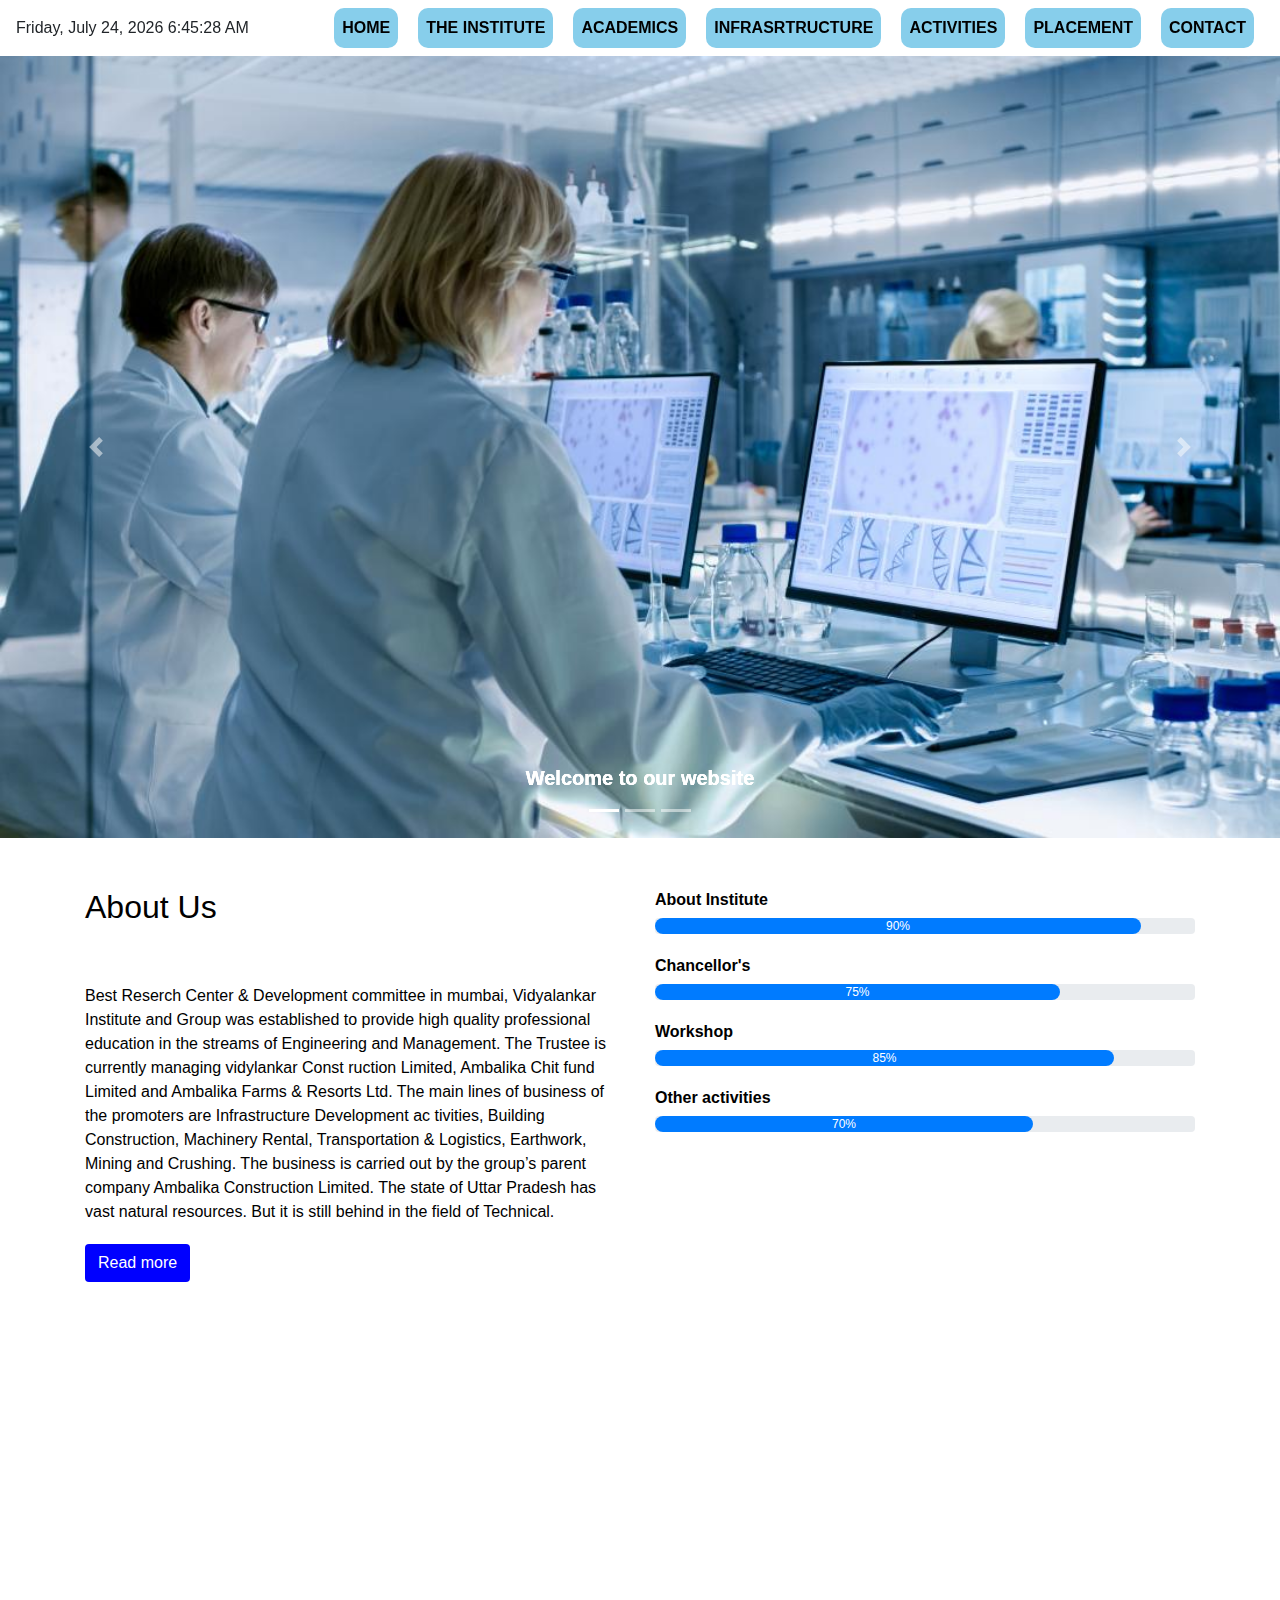
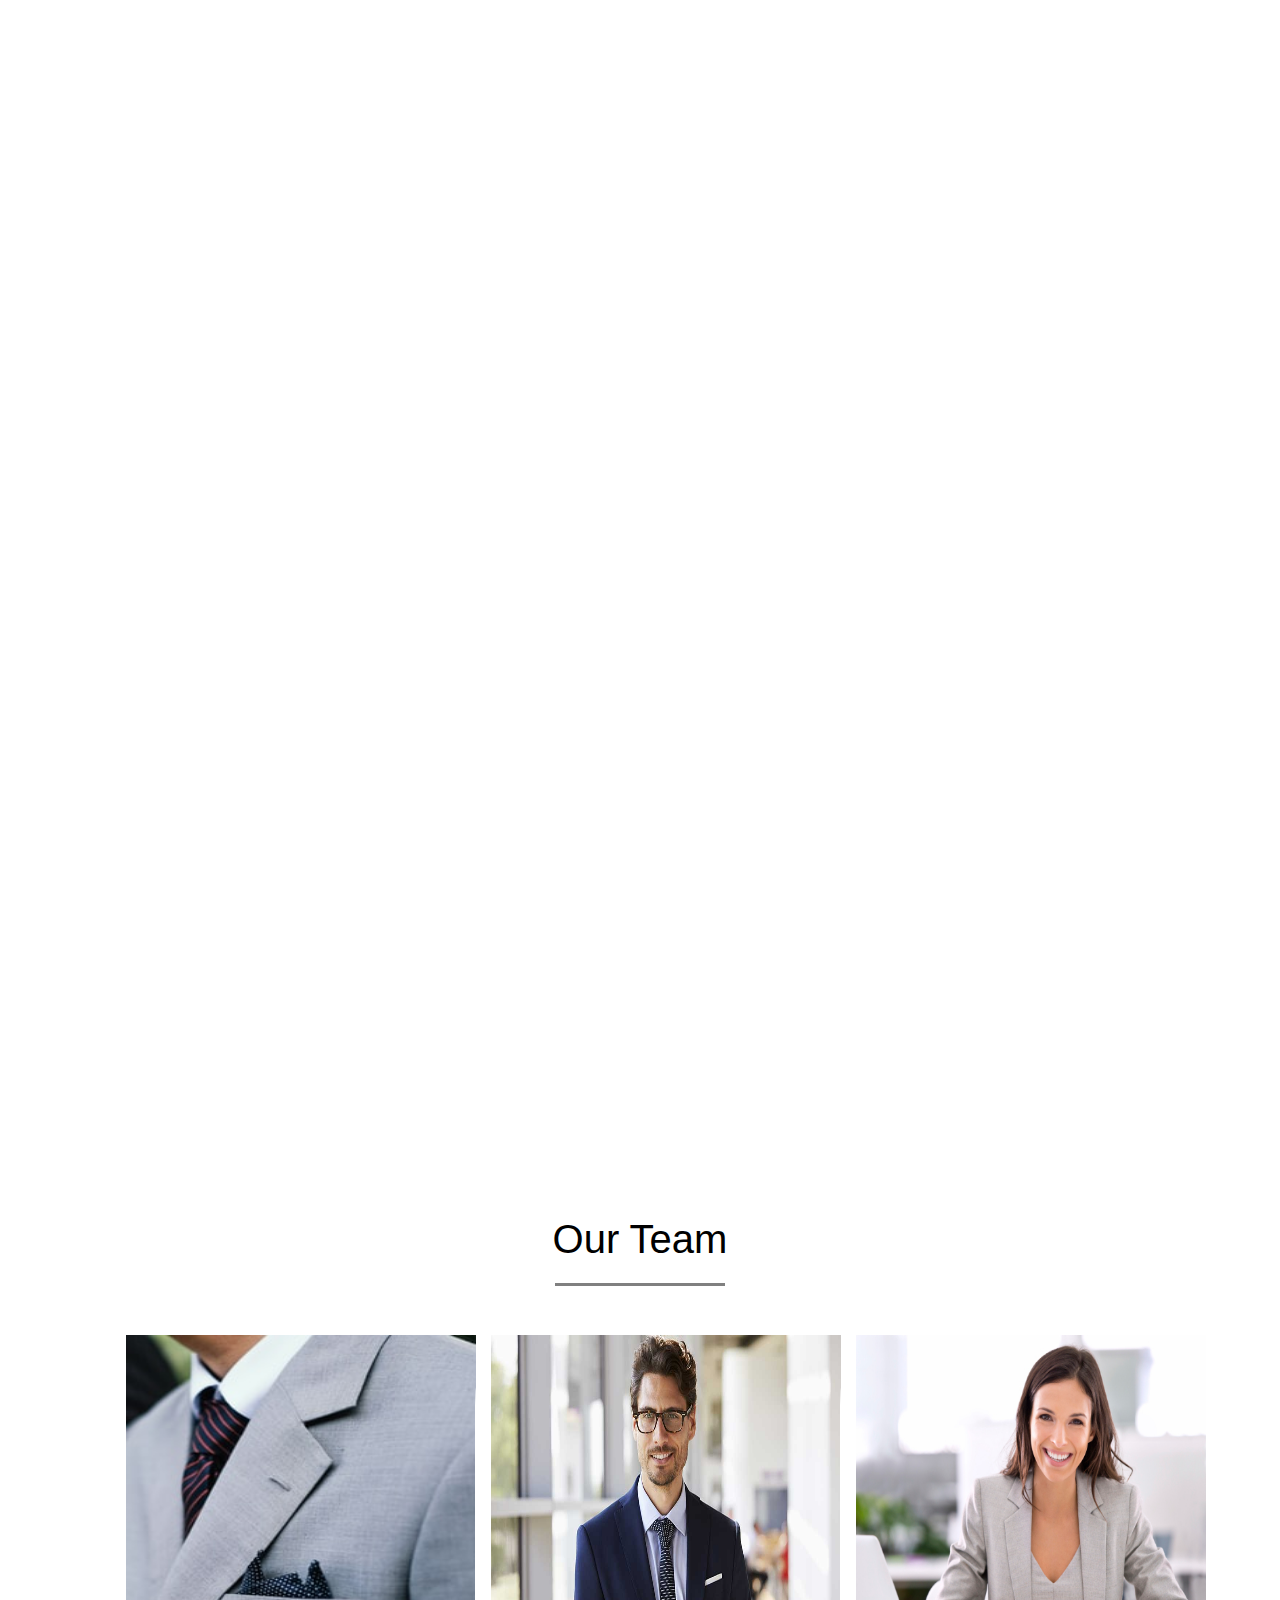
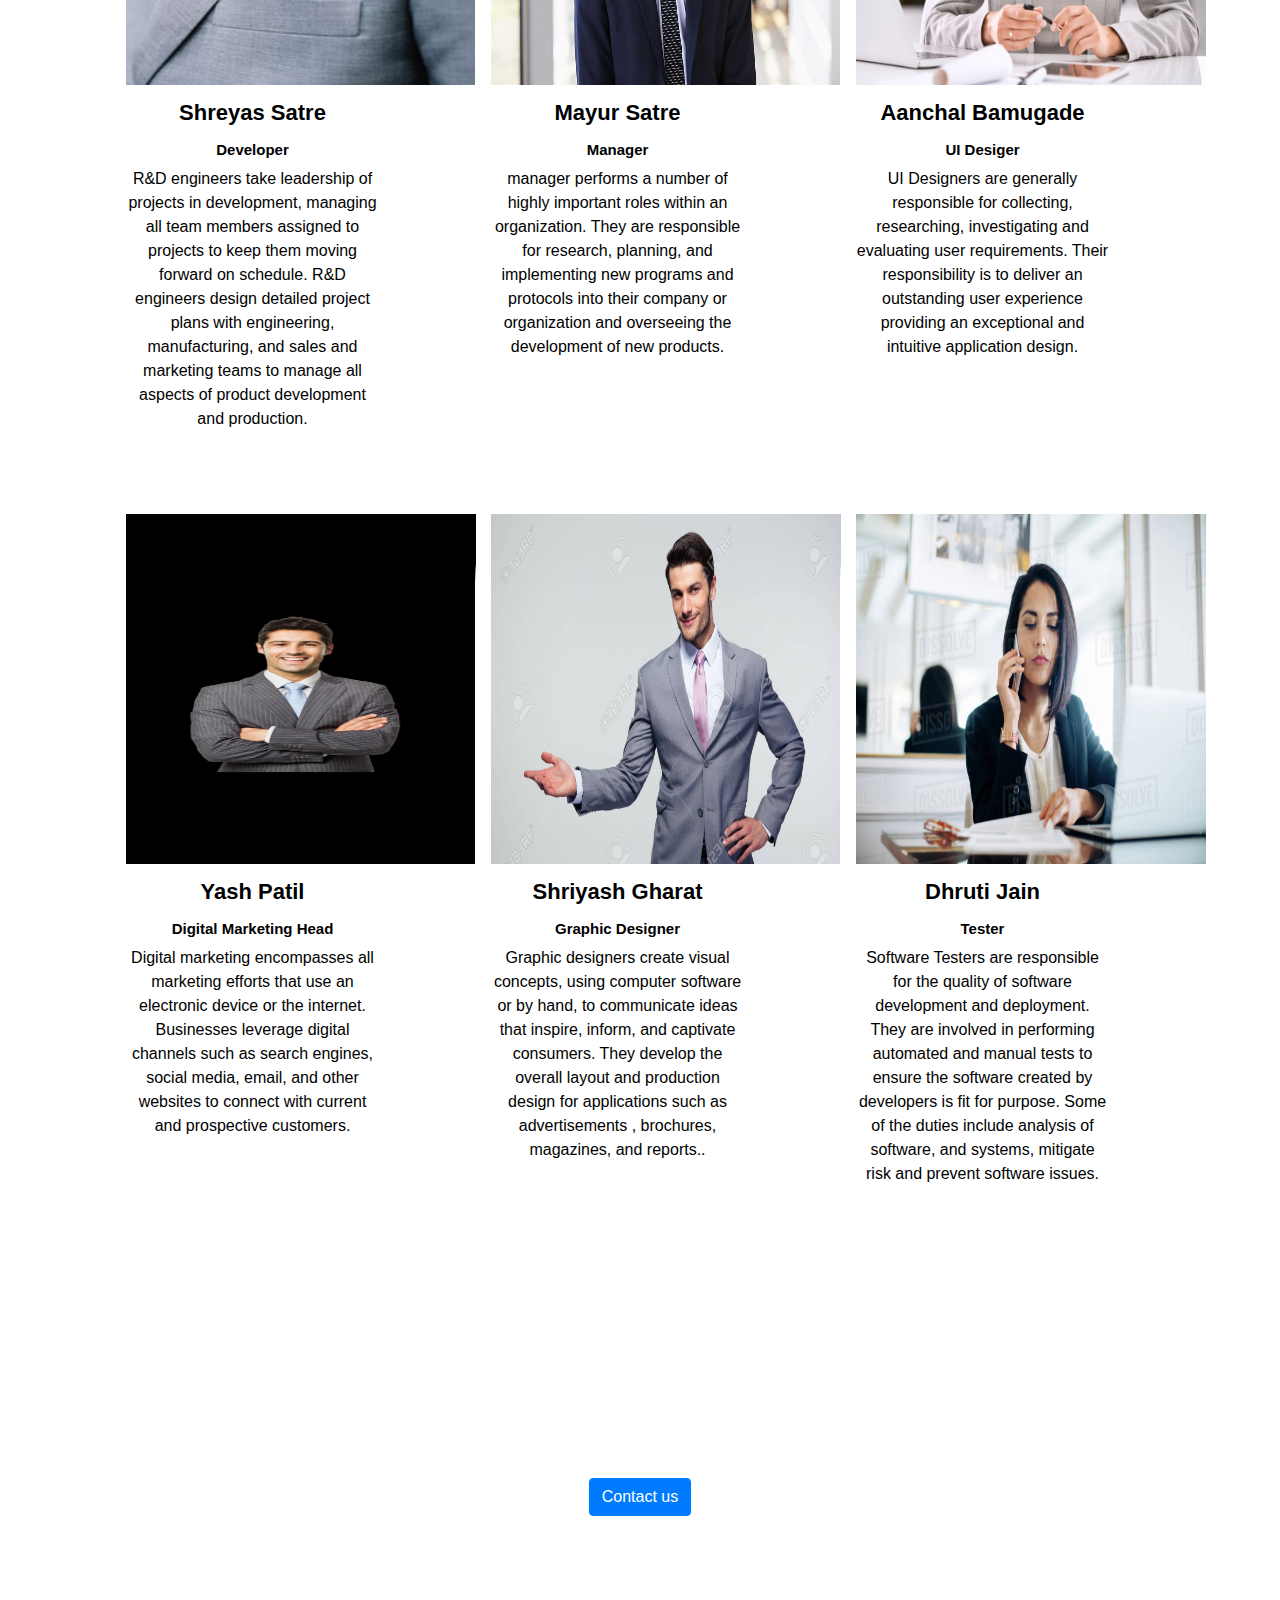
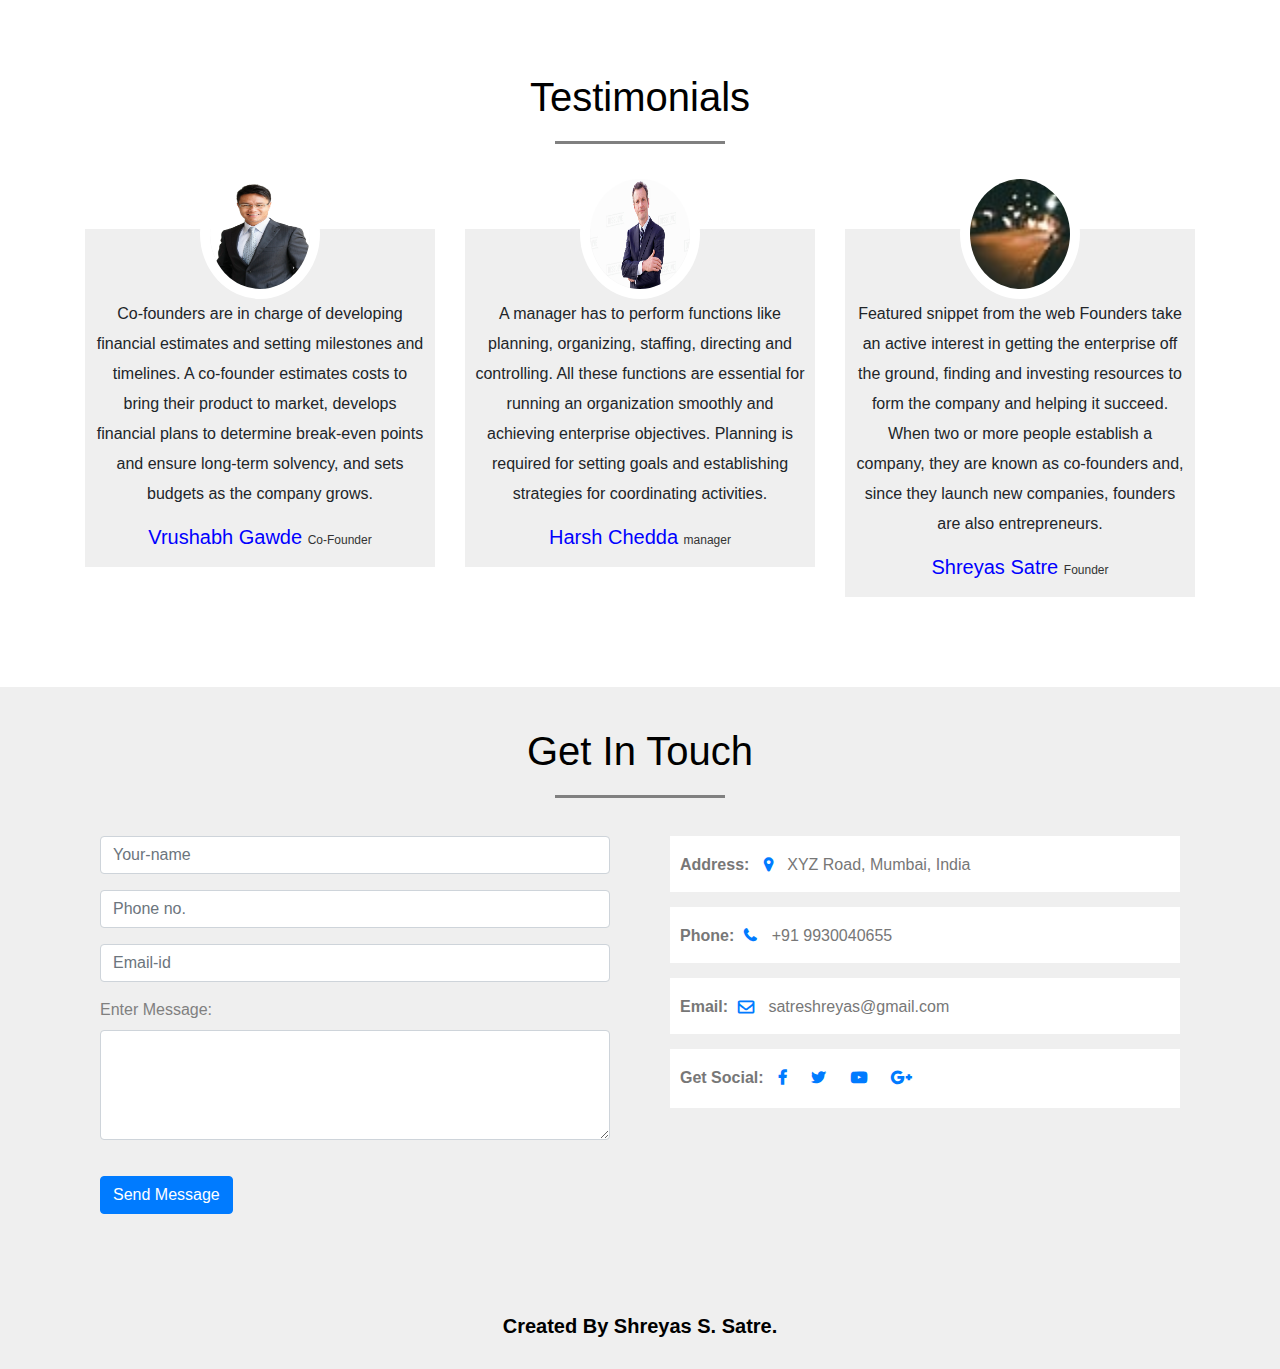
<file: index.html>
<!DOCTYPE html>
<html>

<head>
	<title>creating a web site</title>
	<link rel="stylesheet" type="text/css" href="style.css">
	<link rel="stylesheet" href="https://stackpath.bootstrapcdn.com/font-awesome/4.7.0/css/font-awesome.min.css">
	<link rel="stylesheet" href="https://stackpath.bootstrapcdn.com/bootstrap/4.4.1/css/bootstrap.min.css">
	<script src="https://code.jquery.com/jquery-3.4.1.slim.min.js"></script>
	<script src="https://cdn.jsdelivr.net/npm/popper.js@1.16.0/dist/umd/popper.min.js"></script>
	<script src="https://stackpath.bootstrapcdn.com/bootstrap/4.4.1/js/bootstrap.min.js"></script>

</head>

<body>
	<!---navigation bar-->
	<section id="nav-bar">
		<nav class="navbar navbar-expand-lg  ">

			<div id="clockbox"></div>

			<script type="text/javascript">
				var tday = ["Sunday", "Monday", "Tuesday", "Wednesday", "Thursday", "Friday", "Saturday"];
				var tmonth = ["January", "February", "March", "April", "May", "June", "July", "August", "September", "October", "November", "December"];

				function GetClock() {
					var d = new Date();
					var nday = d.getDay(), nmonth = d.getMonth(), ndate = d.getDate(), nyear = d.getFullYear();
					var nhour = d.getHours(), nmin = d.getMinutes(), nsec = d.getSeconds(), ap;

					if (nhour == 0) { ap = " AM"; nhour = 12; }
					else if (nhour < 12) { ap = " AM"; }
					else if (nhour == 12) { ap = " PM"; }
					else if (nhour > 12) { ap = " PM"; nhour -= 12; }

					if (nmin <= 9) nmin = "0" + nmin;
					if (nsec <= 9) nsec = "0" + nsec;

					var clocktext = "" + tday[nday] + ", " + tmonth[nmonth] + " " + ndate + ", " + nyear + " " + nhour + ":" + nmin + ":" + nsec + ap + "";
					document.getElementById('clockbox').innerHTML = clocktext;
				}

				GetClock();
				setInterval(GetClock, 1000);
			</script>

			<button class="navbar-toggler" type="button" data-toggle="collapse" data-target="#navbarNav"
				aria-controls="navbarNav" aria-expanded="false" aria-label="Toggle navigation">
				<span class="navbar-toggler-icon"></span>
			</button>
			<div class="collapse navbar-collapse" id="navbarNav">
				<ul class="navbar-nav ml-auto">
					<li class="nav-item active">
						<a class="nav-link" href="index.html">Home <span class="sr-only">(current)</span></a>
					</li>
					<li class="nav-item">
						<a class="nav-link" href="the-institute.html">The institute</a>
					</li>
					<li class="nav-item">
						<a class="nav-link" href="academics.html">Academics</a>
					</li>
					<li class="nav-item">
						<a class="nav-link " href="infrastructure.html">Infrasrtructure</a>
					</li>
					<li class="nav-item">
						<a class="nav-link " href="activities.html">Activities</a>
					</li>
					<li class="nav-item">
						<a class="nav-link " href="placement.html">Placement</a>
					</li>
					<li class="nav-item">
						<a class="nav-link " href="#contact">contact</a>
					</li>
				</ul>
			</div>
		</nav>
	</section>
	<!----------slider---------->
	<div id="slider">
		<div id="headerSlider" class="carousel slide" data-ride="carousel">
			<ol class="carousel-indicators">
				<li data-target="#headerSlider" data-slide-to="0" class="active"></li>
				<li data-target="#headerSlider" data-slide-to="1"></li>
				<li data-target="#headerSlider" data-slide-to="2"></li>
			</ol>
			<div class="carousel-inner">
				<div class="carousel-item active">
					<img src="scientists.jpg"
						class="d-block " alt="...">
				</div>
				<div class="carousel-caption">
					<h5>Welcome to our website</h5>
				</div>
				<div class="carousel-item">
					<img src="laptop.jpg"
						class="d-block " alt="...">
				</div>
				<div class="carousel-caption">
					<h5>Welcome to our website</h5>
				</div>
				<div class="carousel-item">
					<img src="pencil.jpg" class="d-block" alt="...">
				</div>
				<div class="carousel-caption">
					<h5>Welcome to our website</h5>
				</div>
			</div>
			<a class="carousel-control-prev" href="#headerSlider" role="button" data-slide="prev">
				<span class="carousel-control-prev-icon" aria-hidden="true"></span>
				<span class="sr-only">Previous</span>
			</a>
			<a class="carousel-control-next" href="#headerSlider" role="button" data-slide="next">
				<span class="carousel-control-next-icon" aria-hidden="true"></span>
				<span class="sr-only">Next</span>
			</a>
		</div>
	</div>
	<!-------About--------->
	<section id="about">
		<div class="container">
			<div class="row">
				<div class="col-md-6">
					<h2>About Us</h2>
					<div class="about-content">
						Best Reserch Center & Development committee in mumbai, Vidyalankar Institute and Group was
						established to provide high quality professional education in the streams of
						Engineering and Management. The Trustee is currently managing vidylankar Const
						ruction Limited, Ambalika Chit fund Limited and Ambalika Farms & Resorts Ltd.
						The main lines of business of the promoters are Infrastructure Development ac
						tivities, Building Construction, Machinery Rental, Transportation & Logistics,
						Earthwork, Mining and Crushing. The business is carried out by the group’s parent
						company Ambalika Construction Limited. The state of Uttar Pradesh has vast
						natural resources. But it is still behind in the field of Technical.
					</div>
					<button type="button" class="btn btn-primery" style="background:blue;">Read more</button>
				</div>
				<div class="col-md-6 skills-bar">
					<p>About Institute</p>
					<div class="progress">
						<div class="progress-bar" style="width:90%;">90%</div>
					</div>
					<p>Chancellor's </p>
					<div class="progress">
						<div class="progress-bar" style="width:75%;">75%</div>
					</div>
					<p>Workshop</p>
					<div class="progress">
						<div class="progress-bar" style="width:85%;">85%</div>
					</div>
					<p>Other activities</p>
					<div class="progress">
						<div class="progress-bar" style="width:70%;">70%</div>
					</div>
				</div>
			</div>
		</div>
	</section>
	<!---------Services------------->
	<section id="services">
		<div class="container">
			<h1>Our Programs</h1>

			<div class="row services">
				<div class="col-md-3 text-center">
					<div class="icon">
						<i class="fa fa-desktop"></i>
					</div>
					<h3>Web Development</h3>
					<p>Web development broadly refers to the tasks associated with developing websites
						for hosting via intranet or internet. The web development process includes web design,
						web content development, client-side/server-side scripting, and network security
						configuration, among other tasks

						<li>Content management systems</li>
						<li>Virtual shops and ecommerce</li>
						<li>Presentation websites</li>
						<li>Online catalogues</li>
						<li>Portal systems</li>
						<li>& any other dynamic website</li>
					</p>
				</div>

				<div class="col-md-3 text-center">
					<div class="icon">
						<i class="fa fa-tablet"></i>
					</div>
					<h3>App Development</h3>
					<p> Application development is the process of
						creating a computer program or a set of programs to perform the different tasks
						that a business requires. ... Every app-building process follows the same steps:
						gathering requirements, designing prototypes, testing, implementation, and
						integration.

						<li>Content management systens</li>
						<li>Virtual shops and ecommerce</li>
						<li>Presentation websites</li>
						<li>Online catalogues</li>
						<li>Portal systems</li>
						<li>& any other dynamic website</li>
					</p>
				</div>

				<div class="col-md-3 text-center">
					<div class="icon">
						<i class="fa fa-paint-brush"></i>
					</div>
					<h3>Graphic Designing</h3>
					<p>Graphic designers create visual concepts, by hand or using computer software,
						to communicate ideas that inspire, inform, or captivate consumers. They develop
						the overall layout and production design for advertisements, brochures, magazines,
						and corporate reports.
						<li>Logo design</li>
						<li>Flyers & Brochures</li>
						<li>Business Cards</li>
						<li>Stationery Design</li>
						<li>Powerpoint presentation</li>
						<li>Print Ads / Magazine</li>
					</p>
				</div>

				<div class="col-md-3 text-center">
					<div class="icon">
						<i class="fa fa-line-chart"></i>
					</div>
					<h3>Digital Marketing</h3>
					<p> Digital marketing encompasses all marketing efforts that use an electronic device
						or the internet. Businesses leverage digital channels such as search engines, social
						media, email, and other websites to connect with current and prospective customers.
						<li>Owned Media: Any online asset that you control like your website or social media channels.
						</li>
						<li>Paid Media: Promoting your online content to improve traffic to your owned media assets.
						</li>
						<li>Earned Media: Customers recommending you by word of mouth or through social media.</li>
					</p>
				</div>

				<div class="col-md-3 text-center">
					<div class="icon">
						<i class="fa fa-tablet"></i>
					</div>
					<h3>UI Designing</h3>
					<p> Marketable skills to look for in an UI development education program include
						front-end web development, interactive media design, human-computer interaction,
						usability testing, mobile development, graphic design, and team-centric soft skills,
						such as effective interpersonal communication, leadership and project
						<li>Gathering and evaluating user requirements.</li>
						<li>Illustrating design ideas using storyboards, process flows and sitemaps.</li>
						<li>Designing graphic user interface elements, like menus, tabs and widgets</li>
					</p>
				</div>
			</div>
		</div>
	</section>

	<!------------taem members--------->
	<section id="team">
		<div class="container">
			<h1>Our Team</h1>
			<div class="row">
				<div class="col-md-3 profile-pic text-center">
					<div class="img-box">
						<img src="shreyas.jpg" class="img-responsive">
						<ul>
							<a href="#">
								<li><i class="fa fa-facebook"></i></li>
							</a>
							<a href="#">
								<li><i class="fa fa-twitter"></i></li>
							</a>
							<a href="#">
								<li><i class="fa fa-linkedin"></i></li>
							</a>
						</ul>
					</div>
					<h2>Shreyas Satre</h2>
					<h3>Developer</h3>
					<p>R&D engineers take leadership of projects in development, managing all team
						members assigned to projects to keep them moving forward on schedule. R&D engineers
						design detailed project plans with engineering, manufacturing, and sales and
						marketing teams to manage all aspects of product development and production.</p>
				</div>

				<div class="col-md-3 profile-pic text-center">
					<div class="img-box">
						<img src="mayur.jpg" class="img-responsive">
						<ul>
							<a href="#">
								<li><i class="fa fa-facebook"></i></li>
							</a>
							<a href="#">
								<li><i class="fa fa-twitter"></i></li>
							</a>
							<a href="#">
								<li><i class="fa fa-linkedin"></i></li>
							</a>
						</ul>
					</div>
					<h2>Mayur Satre</h2>
					<h3>Manager</h3>
					<p>manager performs a number of highly important roles within an organization. They are
						responsible for research, planning, and implementing new programs and protocols into their
						company or organization and overseeing the development of new products.</p>
				</div>

				<div class="col-md-3 profile-pic text-center">
					<div class="img-box">
						<img src="anchal.jpg" class="img-responsive">
						<ul>
							<a href="#">
								<li><i class="fa fa-facebook"></i></li>
							</a>
							<a href="#">
								<li><i class="fa fa-twitter"></i></li>
							</a>
							<a href="#">
								<li><i class="fa fa-linkedin"></i></li>
							</a>
						</ul>
					</div>
					<h2>Aanchal Bamugade</h2>
					<h3>UI Desiger</h3>
					<p>UI Designers are generally responsible for collecting, researching, investigating
						and evaluating user requirements. Their responsibility is to deliver an outstanding
						user experience providing an exceptional and intuitive application design.</p>
				</div>
			</div>

			<div class="row">
				<div class="col-md-3 profile-pic text-center">
					<div class="img-box">
						<img src="yash.jpg" height="250" width="300" class="img-responsive">
						<ul>
							<a href="#">
								<li><i class="fa fa-facebook"></i></li>
							</a>
							<a href="#">
								<li><i class="fa fa-twitter"></i></li>
							</a>
							<a href="#">
								<li><i class="fa fa-linkedin"></i></li>
							</a>
						</ul>
					</div>
					<h2>Yash Patil</h2>
					<h3>Digital Marketing Head</h3>
					<p>Digital marketing encompasses all marketing efforts that use an electronic device
						or the internet. Businesses leverage digital channels such as search engines, social
						media, email, and other websites to connect with current and prospective customers.</p>
				</div>

				<div class="col-md-3 profile-pic text-center">
					<div class="img-box">
						<img src="shriyash.jpg" class="img-responsive">
						<ul>
							<a href="#">
								<li><i class="fa fa-facebook"></i></li>
							</a>
							<a href="#">
								<li><i class="fa fa-twitter"></i></li>
							</a>
							<a href="#">
								<li><i class="fa fa-linkedin"></i></li>
							</a>
						</ul>
					</div>
					<h2>Shriyash Gharat</h2>
					<h3>Graphic Designer</h3>
					<p>Graphic designers create visual concepts, using computer software or by hand,
						to communicate ideas that inspire, inform, and captivate consumers. They develop
						the overall layout and production design for applications such as advertisements
						, brochures, magazines, and reports..</p>
				</div>

				<div class="col-md-3 profile-pic text-center">
					<div class="img-box">
						<img src="druti.jpg" class="img-responsive">
						<ul>
							<a href="#">
								<li><i class="fa fa-facebook"></i></li>
							</a>
							<a href="#">
								<li><i class="fa fa-twitter"></i></li>
							</a>
							<a href="#">
								<li><i class="fa fa-linkedin"></i></li>
							</a>
						</ul>
					</div>
					<h2>Dhruti Jain</h2>
					<h3>Tester</h3>
					<p>Software Testers are responsible for the quality of software development and
						deployment. They are involved in performing automated and manual tests to ensure
						the software created by developers is fit for purpose. Some of the duties include
						analysis of software, and systems, mitigate risk and prevent software issues.</p>
				</div>
			</div>
		</div>
	</section>
	<!---------promo-------->
	<section id="promo">
		<div class="container">
			<p>Click here to get information about addmission process</p>
			<a href="#" class="btn btn-primary">Contact us</a>
		</div>
	</section>
	<!--------------testimonials------------->
	<section id="testimonials">
		<div class="container">
			<h1>Testimonials</h1>
			<p class="text-center"></p>
			<div class="row">
				<div class="col-md-4 text-center">
					<div class="profile">
						<img src="vrushabh.jpg" class="user">
						<blockquote>
							Co-founders are in charge of developing financial estimates and setting milestones and
							timelines. A co-founder estimates costs to bring their product to market, develops financial
							plans to determine break-even points and ensure long-term solvency, and sets budgets as the
							company grows.
						</blockquote>
						<h3>Vrushabh Gawde <span>Co-Founder</span></h3>
					</div>
				</div>

				<div class="col-md-4 text-center">
					<div class="profile">
						<img src="harsh.jpg" class="user">
						<blockquote>
							A manager has to perform functions like planning, organizing, staffing, directing and
							controlling. All these functions are essential for running an organization smoothly and
							achieving enterprise objectives. Planning is required for setting goals and establishing
							strategies for coordinating activities.
						</blockquote>
						<h3>Harsh Chedda <span>manager</span></h3>
					</div>
				</div>

				<div class="col-md-4 text-center">
					<div class="profile">
						<img src="shreyas2.jpg" class="user">
						<blockquote>

							Featured snippet from the web
							Founders take an active interest in getting the enterprise off the ground, finding and
							investing resources to form the company and helping it succeed. When two or more people
							establish a company, they are known as co-founders and, since they launch new companies,
							founders are also entrepreneurs.
						</blockquote>
						<h3>Shreyas Satre <span>Founder</span></h3>
					</div>
				</div>
			</div>
		</div>
	</section>
	<!----------------Get in touch------------------>
	<a name="contact"></a>
	<section id="contact">
		<div class="container">
			<h1>Get In Touch</h1>
			<div class="row">
				<div class="col-md-6">
					<form class="contact-form">
						<div class="form-group">
							<input type="text" class="form-control" name="username" placeholder="Your-name">
						</div>

						<div class="form-group">
							<input type="number" class="form-control" name="phone" placeholder="Phone no.">
						</div>

						<div class="form-group">
							<input type="email" class="form-control" name="email" placeholder="Email-id">
						</div>
						<label style="color:gray;">Enter Message:</label>
						<div class="form-group">
							<textarea class="form-control" rows="4" name="message" placeholder="Your message">
							</textarea>
						</div>

						<button type="submit" class="btn btn-primary">Send Message</button>
					</form>
				</div>
				<div class="col-md-6 contact-info">
					<div class="follow"><b>Address: </b><i class="fa fa-map-marker"></i> XYZ Road, Mumbai, India</div>

					<div class="follow"><b>Phone:</b><i class="fa fa-phone"></i> +91 9930040655</div>

					<div class="follow"><b>Email:</b><i class="fa fa-envelope-o"></i> satreshreyas@gmail.com</div>

					<div class="follow"><label><b>Get Social:</b></label>
						<a href="#"><i class="fa fa-facebook"></i></a>
						<a href="#"><i class="fa fa-twitter"></i></a>
						<a href="#"><i class="fa fa-youtube-play"></i></a>
						<a href="#"><i class="fa fa-google-plus"></i></a>
					</div>
				</div>
			</div>
		</div>
	</section>
	<!-------------footer---------->

	<section id="footer">
		<div class="container text-center">
			<p>Created By Shreyas S. Satre.</p>
		</div>
	</section>
</body>

</html>
</file>
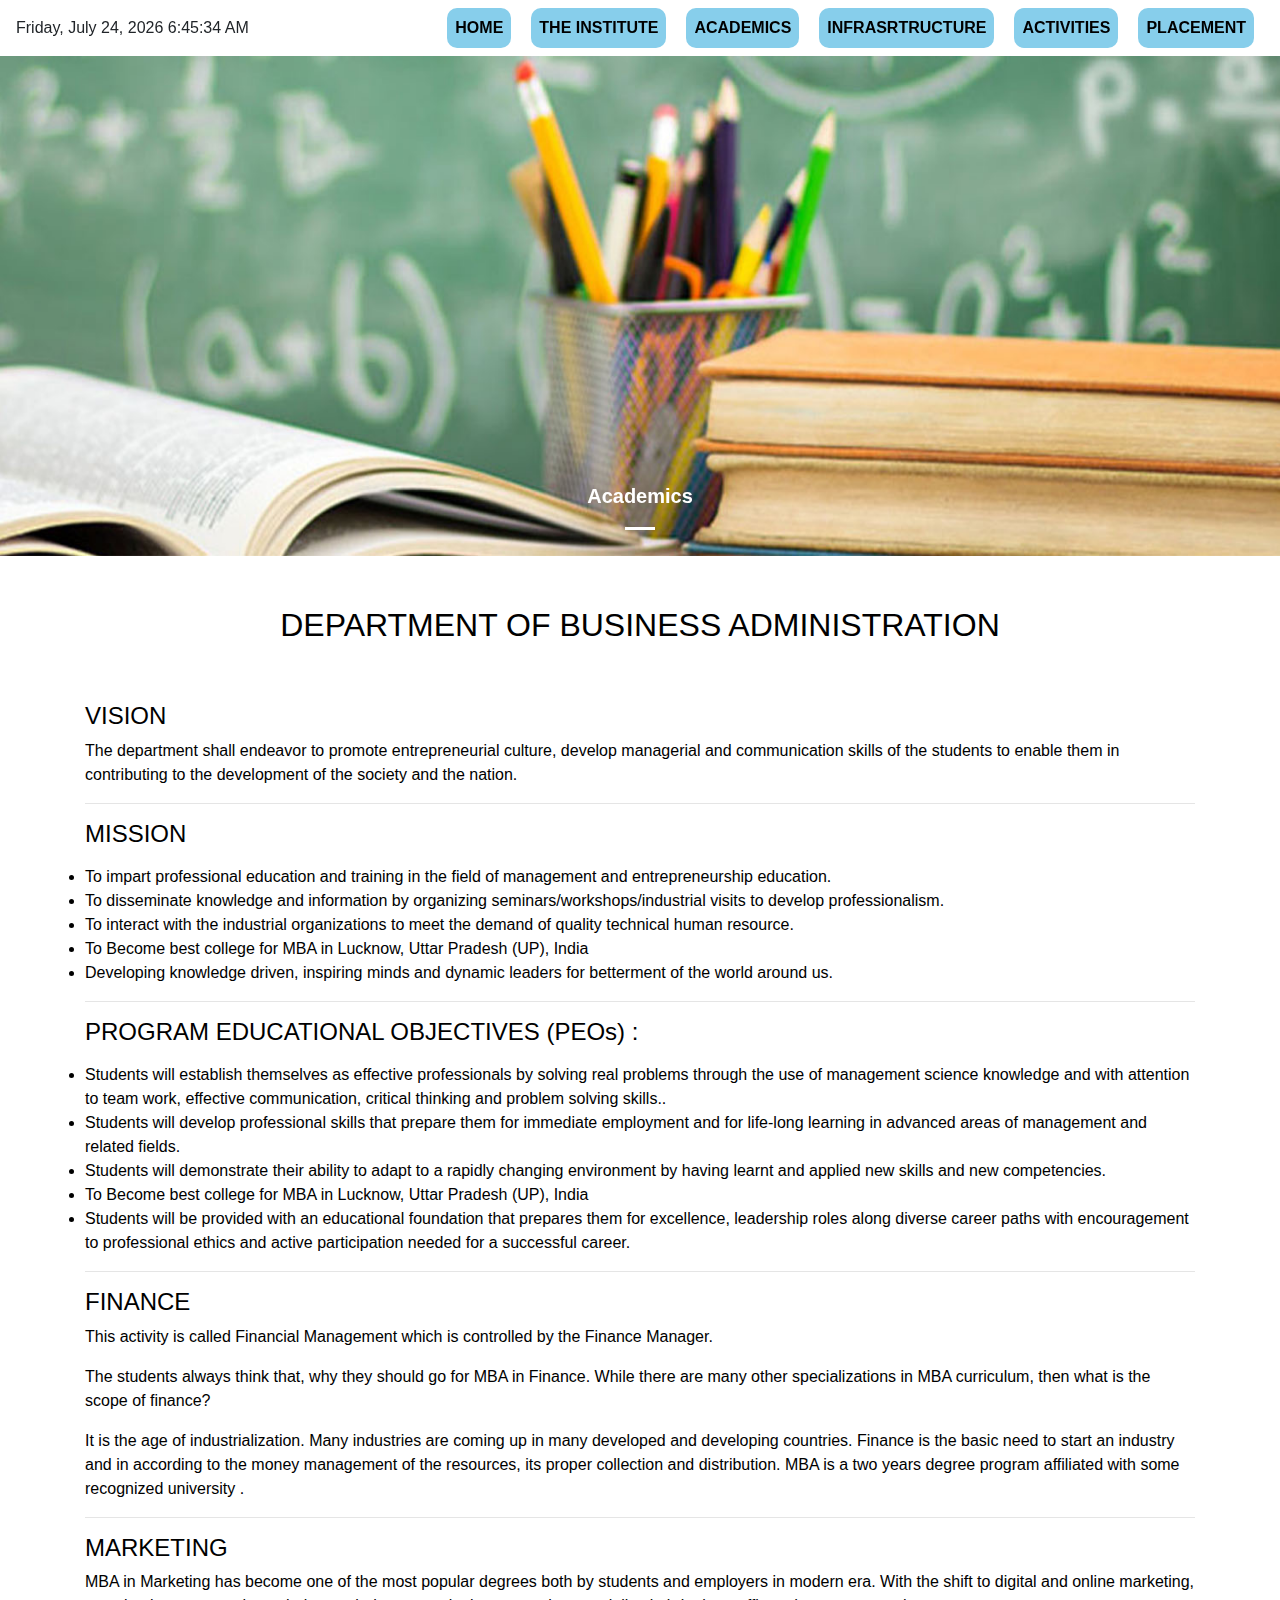
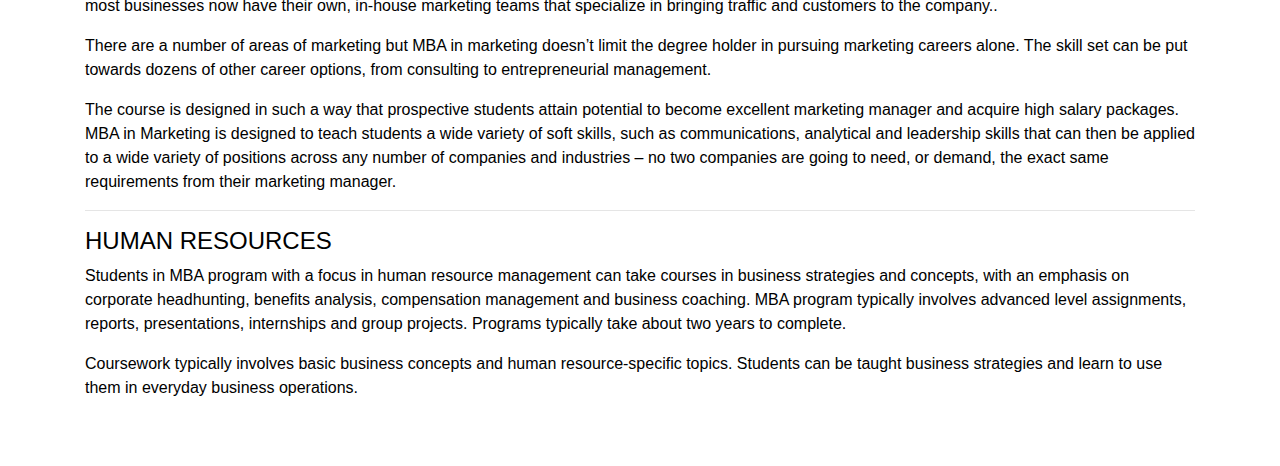
<file: academics.html>
<!DOCTYPE html>
<html>

<head>
	<title>creating a web site</title>
	<link rel="stylesheet" type="text/css" href="style.css">
	<link rel="stylesheet" href="https://stackpath.bootstrapcdn.com/font-awesome/4.7.0/css/font-awesome.min.css">
	<link rel="stylesheet" href="https://stackpath.bootstrapcdn.com/bootstrap/4.4.1/css/bootstrap.min.css">
	<script src="https://code.jquery.com/jquery-3.4.1.slim.min.js"></script>
	<script src="https://cdn.jsdelivr.net/npm/popper.js@1.16.0/dist/umd/popper.min.js"></script>
	<script src="https://stackpath.bootstrapcdn.com/bootstrap/4.4.1/js/bootstrap.min.js"></script>

</head>

<body>
	<!---navigation bar-->
	<section id="nav-bar">
		<nav class="navbar navbar-expand-lg  ">

			<div id="clockbox"></div>

			<script type="text/javascript">
				var tday = ["Sunday", "Monday", "Tuesday", "Wednesday", "Thursday", "Friday", "Saturday"];
				var tmonth = ["January", "February", "March", "April", "May", "June", "July", "August", "September", "October", "November", "December"];

				function GetClock() {
					var d = new Date();
					var nday = d.getDay(), nmonth = d.getMonth(), ndate = d.getDate(), nyear = d.getFullYear();
					var nhour = d.getHours(), nmin = d.getMinutes(), nsec = d.getSeconds(), ap;

					if (nhour == 0) { ap = " AM"; nhour = 12; }
					else if (nhour < 12) { ap = " AM"; }
					else if (nhour == 12) { ap = " PM"; }
					else if (nhour > 12) { ap = " PM"; nhour -= 12; }

					if (nmin <= 9) nmin = "0" + nmin;
					if (nsec <= 9) nsec = "0" + nsec;

					var clocktext = "" + tday[nday] + ", " + tmonth[nmonth] + " " + ndate + ", " + nyear + " " + nhour + ":" + nmin + ":" + nsec + ap + "";
					document.getElementById('clockbox').innerHTML = clocktext;
				}

				GetClock();
				setInterval(GetClock, 1000);
			</script>
			<button class="navbar-toggler" type="button" data-toggle="collapse" data-target="#navbarNav"
				aria-controls="navbarNav" aria-expanded="false" aria-label="Toggle navigation">
				<span class="navbar-toggler-icon"></span>
			</button>
			<div class="collapse navbar-collapse" id="navbarNav">
				<ul class="navbar-nav ml-auto">
					<li class="nav-item active">
						<a class="nav-link" href="index.html">Home <span class="sr-only">(current)</span></a>
					</li>
					<li class="nav-item">
						<a class="nav-link" href="the-institute.html">The institute</a>
					</li>
					<li class="nav-item">
						<a class="nav-link" href="academics.html">Academics</a>
					</li>
					<li class="nav-item">
						<a class="nav-link " href="infrastructure.html">Infrasrtructure</a>
					</li>
					<li class="nav-item">
						<a class="nav-link " href="activities.html">Activities</a>
					</li>
					<li class="nav-item">
						<a class="nav-link " href="placement.html">Placement</a>
					</li>
				</ul>
			</div>
		</nav>
	</section>
	<!----------Image---------->
	<div id="slider">
		<div id="headerSlider" class="carousel slide" data-ride="carousel">
			<ol class="carousel-indicators">
				<li data-target="#headerSlider" data-slide-to="0" class="active"></li>
			</ol>
			<div class="carousel-inner">
				<div class="carousel-item active">
					<img src="academics.jpg"
						style="width: 100%;height: 500px">
				</div>
				<div class="carousel-caption">
					<h5>Academics</h5>
				</div>

			</div>
		</div>
		<!-------About--------->
		<section id="about">
			<div class="container">
				<div class="row">
					<div class="col-md-12">
						<h2 style="text-align: center;">DEPARTMENT OF BUSINESS ADMINISTRATION</h2>
						<div class="about-content">
							<h6 style="font-size: 1.5rem;">VISION</h6>
							<p>The department shall endeavor to promote entrepreneurial culture, develop managerial and
								communication skills of the students to enable them in contributing to the development
								of the society and the nation.</p>
							<hr>

							<h6 style="font-size: 1.5rem;">MISSION</h6>
							<P>
								<li>To impart professional education and training in the field of management and
									entrepreneurship education.</li>
								<li>To disseminate knowledge and information by organizing seminars/workshops/industrial
									visits to develop professionalism.</li>
								<li>To interact with the industrial organizations to meet the demand of quality
									technical human resource.</li>
								<li>To Become best college for MBA in Lucknow, Uttar Pradesh (UP), India</li>
								<li>Developing knowledge driven, inspiring minds and dynamic leaders for betterment of
									the world around us.</li>
							</P>
							<hr>

							<h6 style="font-size: 1.5rem;">PROGRAM EDUCATIONAL OBJECTIVES (PEOs) :</h6>
							<P>
								<li>Students will establish themselves as effective professionals by solving real
									problems through the use of management science knowledge and with attention to team
									work, effective communication, critical thinking and problem solving skills..</li>
								<li>Students will develop professional skills that prepare them for immediate employment
									and for life-long learning in advanced areas of management and related fields.</li>
								<li>Students will demonstrate their ability to adapt to a rapidly changing environment
									by having learnt and applied new skills and new competencies.</li>
								<li>To Become best college for MBA in Lucknow, Uttar Pradesh (UP), India</li>
								<li>Students will be provided with an educational foundation that prepares them for
									excellence, leadership roles along diverse career paths with encouragement to
									professional ethics and active participation needed for a successful career.</li>
							</P>
							<hr>

							<h6 style="font-size: 1.5rem;">FINANCE</h6>
							<p>This activity is called Financial Management which is controlled by the Finance Manager.
							</p>

							<p>The students always think that, why they should go for MBA in Finance. While there are
								many other specializations in MBA curriculum, then what is the scope of finance?</p>

							<p>It is the age of industrialization. Many industries are coming up in many developed and
								developing countries. Finance is the basic need to start an industry and in according to
								the money management of the resources, its proper collection and distribution. MBA is a
								two years degree program affiliated with some recognized university .</p>
							<hr>

							<h6 style="font-size: 1.5rem;">MARKETING</h6>
							<p>MBA in Marketing has become one of the most popular degrees both by students and
								employers in modern era. With the shift to digital and online marketing, most businesses
								now have their own, in-house marketing teams that specialize in bringing traffic and
								customers to the company..</p>

							<p>There are a number of areas of marketing but MBA in marketing doesn’t limit the degree
								holder in pursuing marketing careers alone. The skill set can be put towards dozens of
								other career options, from consulting to entrepreneurial management.</p>

							<p>The course is designed in such a way that prospective students attain potential to become
								excellent marketing manager and acquire high salary packages.
								MBA in Marketing is designed to teach students a wide variety of soft skills, such as
								communications, analytical and leadership skills that can then be applied to a wide
								variety of positions across any number of companies and industries – no two companies
								are going to need, or demand, the exact same requirements from their marketing manager.
							</p>
							<hr>

							<h6 style="font-size: 1.5rem;">HUMAN RESOURCES</h6>
							<p>Students in MBA program with a focus in human resource management can take courses in
								business strategies and concepts, with an emphasis on corporate headhunting, benefits
								analysis, compensation management and business coaching. MBA program typically involves
								advanced level assignments, reports, presentations, internships and group projects.
								Programs typically take about two years to complete.</p>

							<p>Coursework typically involves basic business concepts and human resource-specific topics.
								Students can be taught business strategies and learn to use them in everyday business
								operations.</p>

						</div>
					</div>
				</div>
			</div>
		</section>
</body>

</html>
</file>
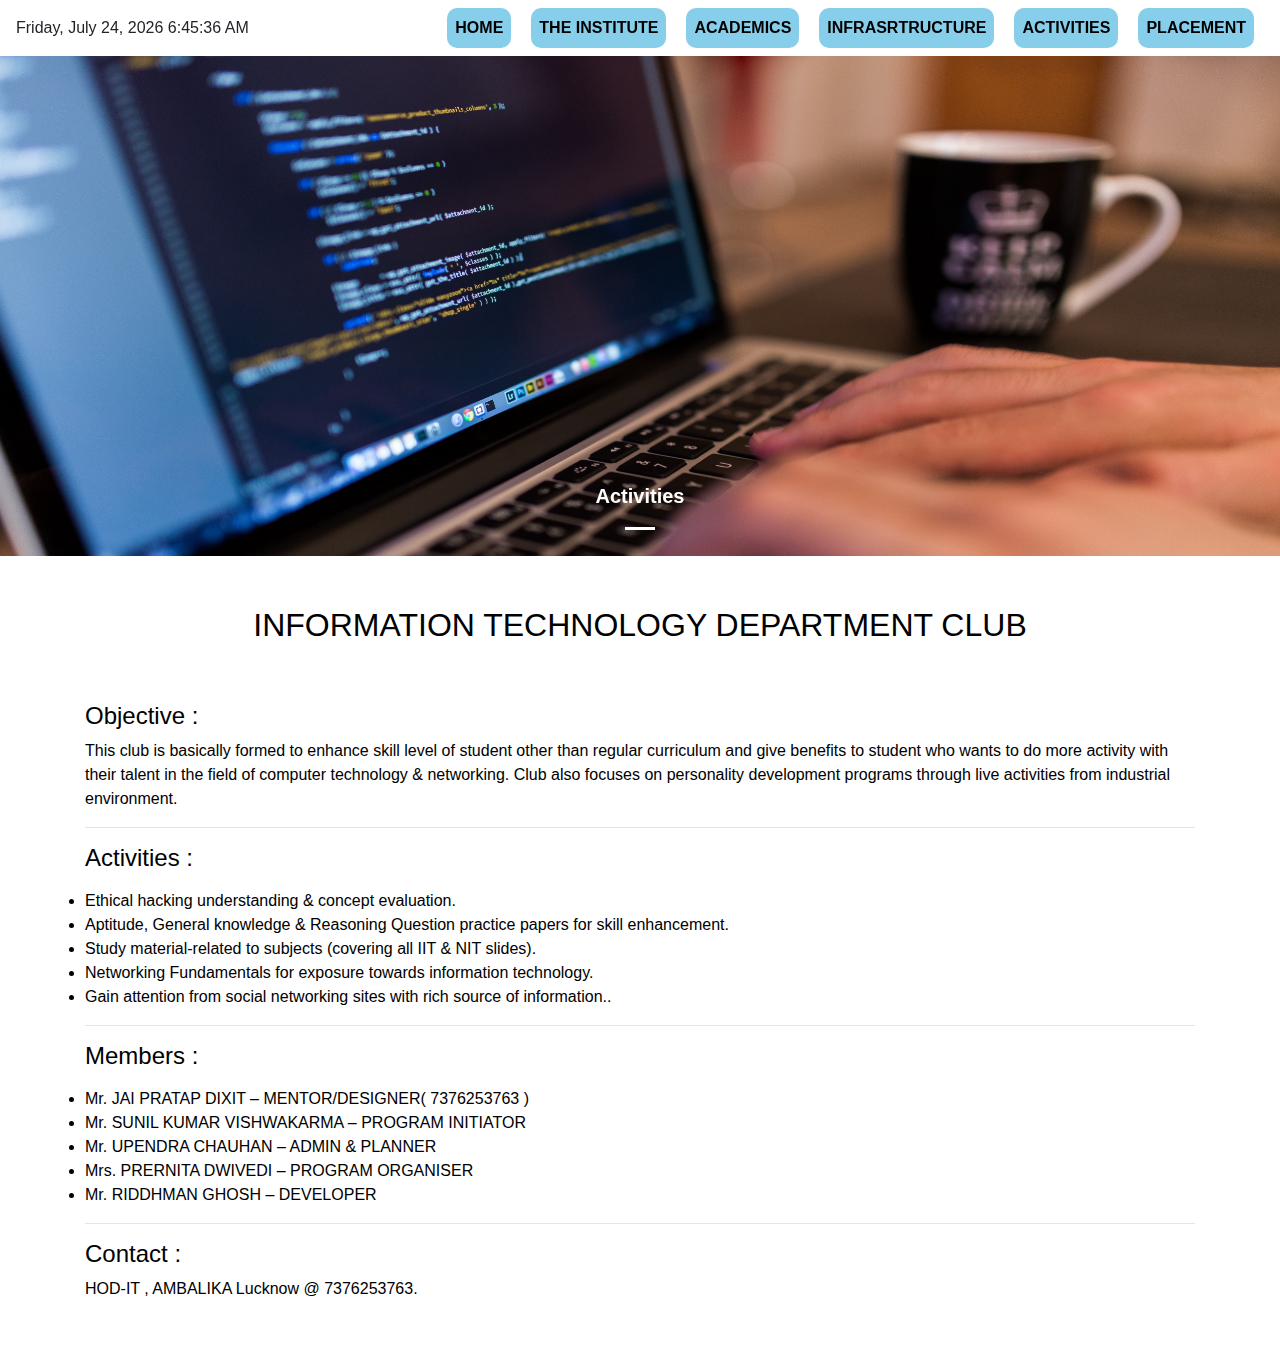
<file: activities.html>
<!DOCTYPE html>
<html>

<head>
	<title>creating a web site</title>
	<link rel="stylesheet" type="text/css" href="style.css">
	<link rel="stylesheet" href="https://stackpath.bootstrapcdn.com/font-awesome/4.7.0/css/font-awesome.min.css">
	<link rel="stylesheet" href="https://stackpath.bootstrapcdn.com/bootstrap/4.4.1/css/bootstrap.min.css">
	<script src="https://code.jquery.com/jquery-3.4.1.slim.min.js"></script>
	<script src="https://cdn.jsdelivr.net/npm/popper.js@1.16.0/dist/umd/popper.min.js"></script>
	<script src="https://stackpath.bootstrapcdn.com/bootstrap/4.4.1/js/bootstrap.min.js"></script>

</head>

<body>
	<!---navigation bar-->
	<section id="nav-bar">
		<nav class="navbar navbar-expand-lg  ">

			<div id="clockbox"></div>

			<script type="text/javascript">
				var tday = ["Sunday", "Monday", "Tuesday", "Wednesday", "Thursday", "Friday", "Saturday"];
				var tmonth = ["January", "February", "March", "April", "May", "June", "July", "August", "September", "October", "November", "December"];

				function GetClock() {
					var d = new Date();
					var nday = d.getDay(), nmonth = d.getMonth(), ndate = d.getDate(), nyear = d.getFullYear();
					var nhour = d.getHours(), nmin = d.getMinutes(), nsec = d.getSeconds(), ap;

					if (nhour == 0) { ap = " AM"; nhour = 12; }
					else if (nhour < 12) { ap = " AM"; }
					else if (nhour == 12) { ap = " PM"; }
					else if (nhour > 12) { ap = " PM"; nhour -= 12; }

					if (nmin <= 9) nmin = "0" + nmin;
					if (nsec <= 9) nsec = "0" + nsec;

					var clocktext = "" + tday[nday] + ", " + tmonth[nmonth] + " " + ndate + ", " + nyear + " " + nhour + ":" + nmin + ":" + nsec + ap + "";
					document.getElementById('clockbox').innerHTML = clocktext;
				}

				GetClock();
				setInterval(GetClock, 1000);
			</script>
			<button class="navbar-toggler" type="button" data-toggle="collapse" data-target="#navbarNav"
				aria-controls="navbarNav" aria-expanded="false" aria-label="Toggle navigation">
				<span class="navbar-toggler-icon"></span>
			</button>
			<div class="collapse navbar-collapse" id="navbarNav">
				<ul class="navbar-nav ml-auto">
					<li class="nav-item active">
						<a class="nav-link" href="index.html">Home <span class="sr-only">(current)</span></a>
					</li>
					<li class="nav-item">
						<a class="nav-link" href="the-institute.html">The institute</a>
					</li>
					<li class="nav-item">
						<a class="nav-link" href="academics.html">Academics</a>
					</li>
					<li class="nav-item">
						<a class="nav-link " href="infrastructure.html">Infrasrtructure</a>
					</li>
					<li class="nav-item">
						<a class="nav-link " href="activities.html">Activities</a>
					</li>
					<li class="nav-item">
						<a class="nav-link " href="placement.html">Placement</a>
					</li>
				</ul>
			</div>
		</nav>
	</section>
	<!----------Image---------->
	<div id="slider">
		<div id="headerSlider" class="carousel slide" data-ride="carousel">
			<ol class="carousel-indicators">
				<li data-target="#headerSlider" data-slide-to="0" class="active"></li>
			</ol>
			<div class="carousel-inner">
				<div class="carousel-item active">
					<img src="cup.jpg"
						style="width:100%; height: 500px;">
				</div>
				<div class="carousel-caption">
					<h5>Activities</h5>
				</div>

			</div>
		</div>
		<!-------About--------->
		<section id="about">
			<div class="container">
				<div class="row">
					<div class="col-md-12">
						<h2 style="text-align: center;">INFORMATION TECHNOLOGY DEPARTMENT CLUB</h2>
						<div class="about-content">
							<h6 style="font-size: 1.5rem;">Objective :</h6>
							<p>This club is basically formed to enhance skill level of student other than regular
								curriculum and give benefits to student who wants to do more activity with their talent
								in the field of computer technology & networking.
								Club also focuses on personality development programs through live activities from
								industrial environment.</p>
							<hr>

							<h6 style="font-size: 1.5rem;">Activities :</h6>
							<P>
								<li>Ethical hacking understanding & concept evaluation.</li>
								<li>Aptitude, General knowledge & Reasoning Question practice papers for skill
									enhancement.</li>
								<li>Study material-related to subjects (covering all IIT & NIT slides).</li>
								<li>Networking Fundamentals for exposure towards information technology.</li>
								<li>Gain attention from social networking sites with rich source of information..</li>
							</P>
							<hr>

							<h6 style="font-size: 1.5rem;">Members :</h6>
							<P>
								<li>Mr. JAI PRATAP DIXIT – MENTOR/DESIGNER( 7376253763 )</li>
								<li>Mr. SUNIL KUMAR VISHWAKARMA – PROGRAM INITIATOR</li>
								<li>Mr. UPENDRA CHAUHAN – ADMIN & PLANNER</li>
								<li>Mrs. PRERNITA DWIVEDI – PROGRAM ORGANISER</li>
								<li>Mr. RIDDHMAN GHOSH – DEVELOPER</li>
							</P>
							<hr>

							<h6 style="font-size: 1.5rem;">Contact :</h6>
							<p>HOD-IT , AMBALIKA Lucknow @ 7376253763.</p>

						</div>
					</div>
				</div>
			</div>
		</section>
</body>

</html>
</file>
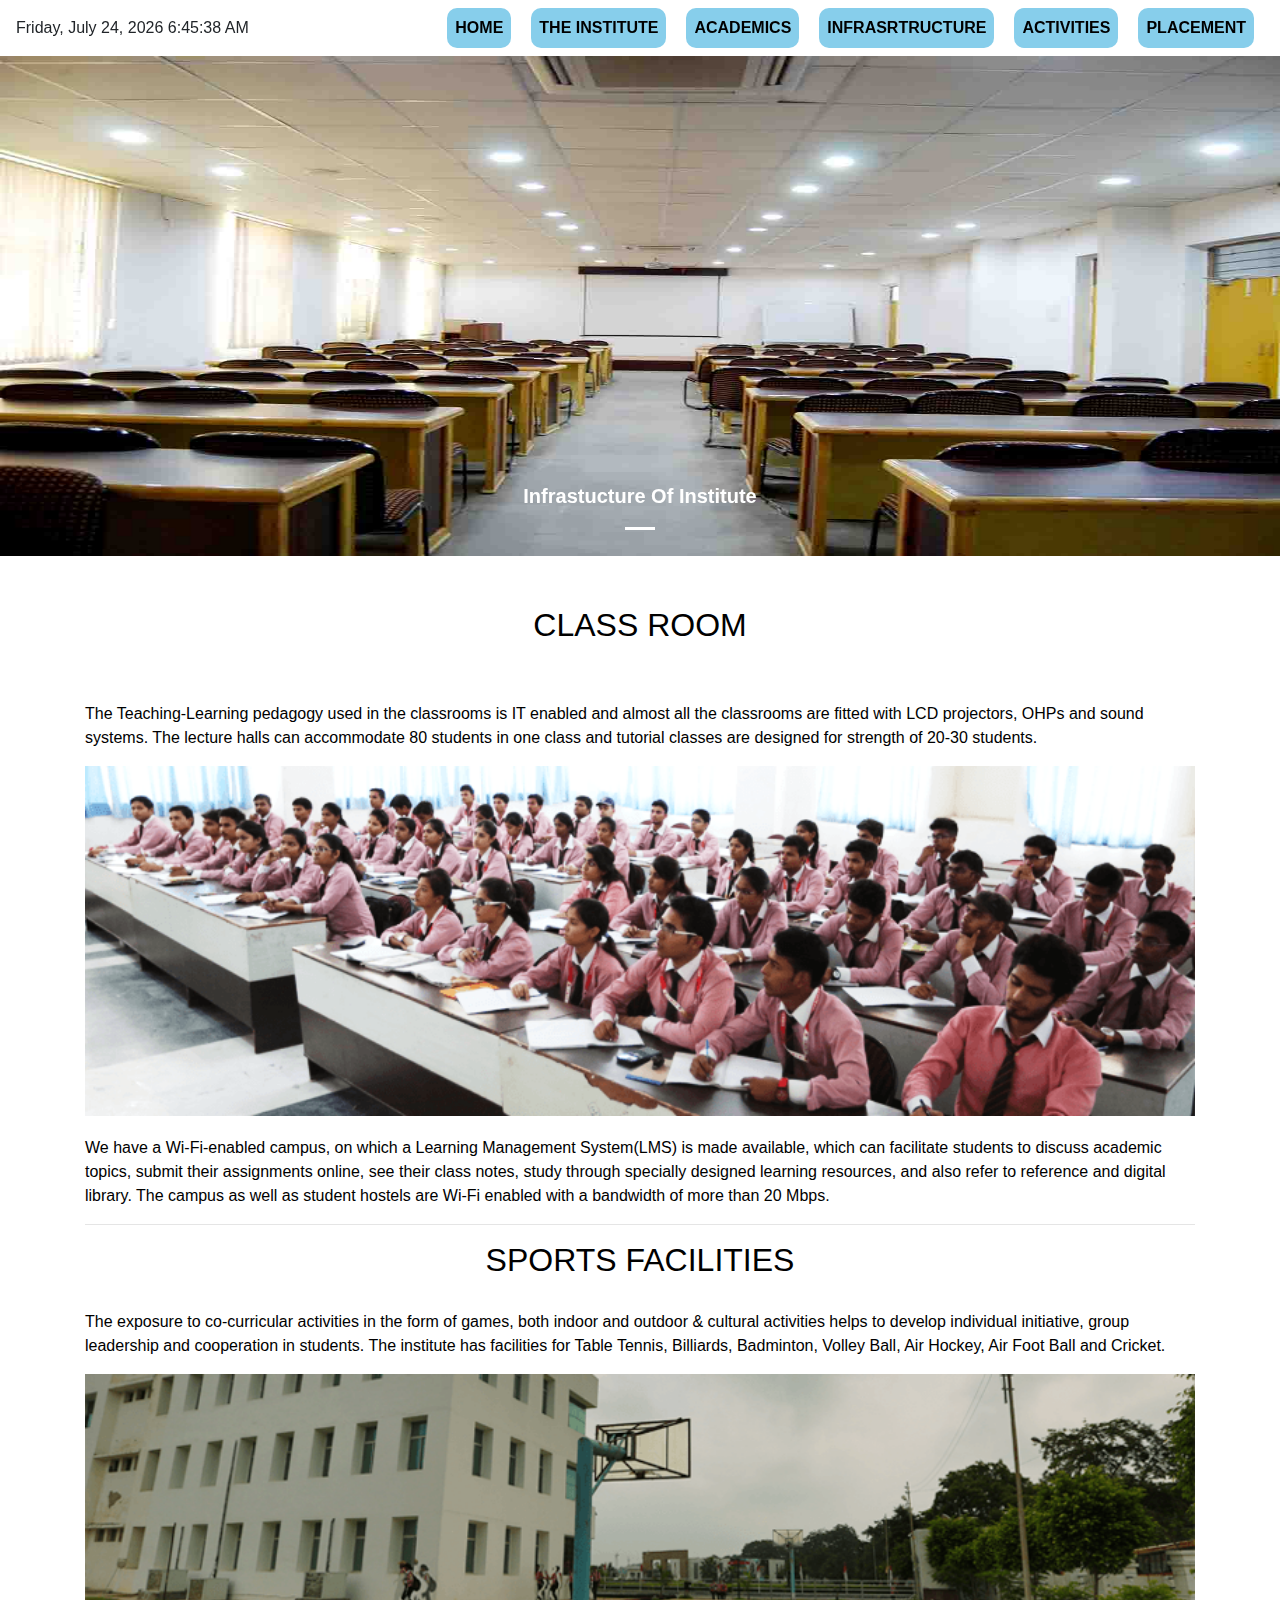
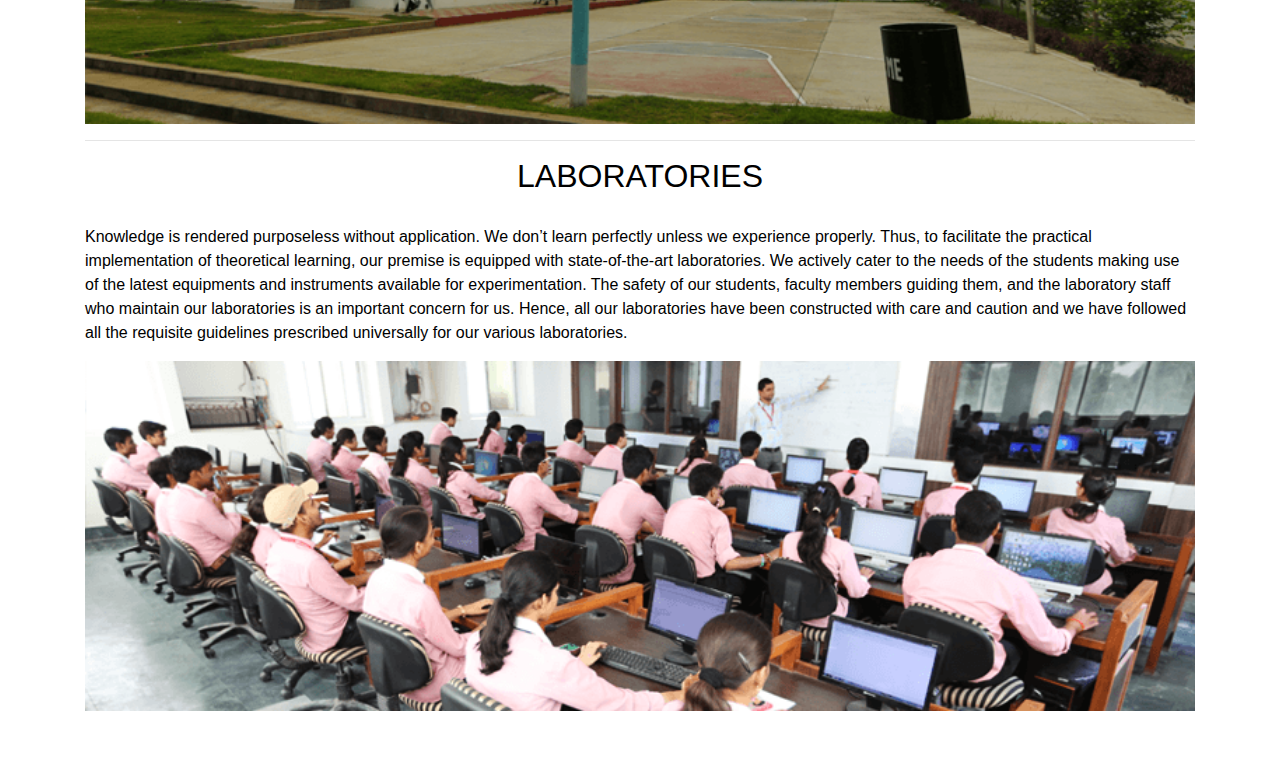
<file: infrastructure.html>
<!DOCTYPE html>
<html>

<head>
	<title>creating a web site</title>
	<link rel="stylesheet" type="text/css" href="style.css">
	<link rel="stylesheet" href="https://stackpath.bootstrapcdn.com/font-awesome/4.7.0/css/font-awesome.min.css">
	<link rel="stylesheet" href="https://stackpath.bootstrapcdn.com/bootstrap/4.4.1/css/bootstrap.min.css">
	<script src="https://code.jquery.com/jquery-3.4.1.slim.min.js"></script>
	<script src="https://cdn.jsdelivr.net/npm/popper.js@1.16.0/dist/umd/popper.min.js"></script>
	<script src="https://stackpath.bootstrapcdn.com/bootstrap/4.4.1/js/bootstrap.min.js"></script>

</head>

<body>
	<!---navigation bar-->
	<section id="nav-bar">
		<nav class="navbar navbar-expand-lg  ">

			<div id="clockbox"></div>

			<script type="text/javascript">
				var tday = ["Sunday", "Monday", "Tuesday", "Wednesday", "Thursday", "Friday", "Saturday"];
				var tmonth = ["January", "February", "March", "April", "May", "June", "July", "August", "September", "October", "November", "December"];

				function GetClock() {
					var d = new Date();
					var nday = d.getDay(), nmonth = d.getMonth(), ndate = d.getDate(), nyear = d.getFullYear();
					var nhour = d.getHours(), nmin = d.getMinutes(), nsec = d.getSeconds(), ap;

					if (nhour == 0) { ap = " AM"; nhour = 12; }
					else if (nhour < 12) { ap = " AM"; }
					else if (nhour == 12) { ap = " PM"; }
					else if (nhour > 12) { ap = " PM"; nhour -= 12; }

					if (nmin <= 9) nmin = "0" + nmin;
					if (nsec <= 9) nsec = "0" + nsec;

					var clocktext = "" + tday[nday] + ", " + tmonth[nmonth] + " " + ndate + ", " + nyear + " " + nhour + ":" + nmin + ":" + nsec + ap + "";
					document.getElementById('clockbox').innerHTML = clocktext;
				}

				GetClock();
				setInterval(GetClock, 1000);
			</script>
			<button class="navbar-toggler" type="button" data-toggle="collapse" data-target="#navbarNav"
				aria-controls="navbarNav" aria-expanded="false" aria-label="Toggle navigation">
				<span class="navbar-toggler-icon"></span>
			</button>
			<div class="collapse navbar-collapse" id="navbarNav">
				<ul class="navbar-nav ml-auto">
					<li class="nav-item active">
						<a class="nav-link" href="index.html">Home <span class="sr-only">(current)</span></a>
					</li>
					<li class="nav-item">
						<a class="nav-link" href="the-institute.html">The institute</a>
					</li>
					<li class="nav-item">
						<a class="nav-link" href="academics.html">Academics</a>
					</li>
					<li class="nav-item">
						<a class="nav-link " href="infrastructure.html">Infrasrtructure</a>
					</li>
					<li class="nav-item">
						<a class="nav-link " href="activities.html">Activities</a>
					</li>
					<li class="nav-item">
						<a class="nav-link " href="placement.html">Placement</a>
					</li>
				</ul>
			</div>
		</nav>
	</section>
	<!----------Image---------->
	<div id="slider">
		<div id="headerSlider" class="carousel slide" data-ride="carousel">
			<ol class="carousel-indicators">
				<li data-target="#headerSlider" data-slide-to="0" class="active"></li>
			</ol>
			<div class="carousel-inner">
				<div class="carousel-item active">
					<img src="infrastructure.jpg"
						style="width: 100%;height: 500px">
				</div>
				<div class="carousel-caption">
					<h5>Infrastucture Of Institute</h5>
				</div>

			</div>
		</div>
		<!-------About--------->
		<section id="about">
			<div class="container">
				<div class="row">
					<div class="col-md-12">
						<h2 style="text-align: center;">CLASS ROOM</h2>
						<div class="about-content">
							<p>The Teaching-Learning pedagogy used in the classrooms is IT enabled and almost all the
								classrooms are fitted with LCD projectors, OHPs and sound systems. The lecture halls can
								accommodate 80 students in one class and tutorial classes are designed for strength of
								20-30 students.</p>

							<img src="classroom.png"
								style="width: 1110px">

							<p style="margin-top: 20px;">We have a Wi-Fi-enabled campus, on which a Learning Management
								System(LMS) is made available, which can facilitate students to discuss academic topics,
								submit their assignments online, see their class notes, study through specially designed
								learning resources, and also refer to reference and digital library. The campus as well
								as student hostels are Wi-Fi enabled with a bandwidth of more than 20 Mbps.</p>
							<hr>

							<h2 style="text-align: center; margin-bottom: 30px">SPORTS FACILITIES</h2>
							<p>The exposure to co-curricular activities in the form of games, both indoor and outdoor &
								cultural activities helps to develop individual initiative, group leadership and
								cooperation in students. The institute has facilities for Table Tennis, Billiards,
								Badminton, Volley Ball, Air Hockey, Air Foot Ball and Cricket.</p>

							<img src="sports.png"
								style="width: 1110px">
							<hr>

							<h2 style="text-align: center; margin-bottom: 30px">LABORATORIES</h2>
							<p>Knowledge is rendered purposeless without application. We don’t learn perfectly unless we
								experience properly. Thus, to facilitate the practical implementation of theoretical
								learning, our premise is equipped with state-of-the-art laboratories. We actively cater
								to the needs of the students making use of the latest equipments and instruments
								available for experimentation. The safety of our students, faculty members guiding them,
								and the laboratory staff who maintain our laboratories is an important concern for us.
								Hence, all our laboratories have been constructed with care and caution and we have
								followed all the requisite guidelines prescribed universally for our various
								laboratories.</p>

							<img src="lab.png" style="width: 1110px">
						</div>
					</div>
				</div>
			</div>
		</section>
</body>

</html>
</file>
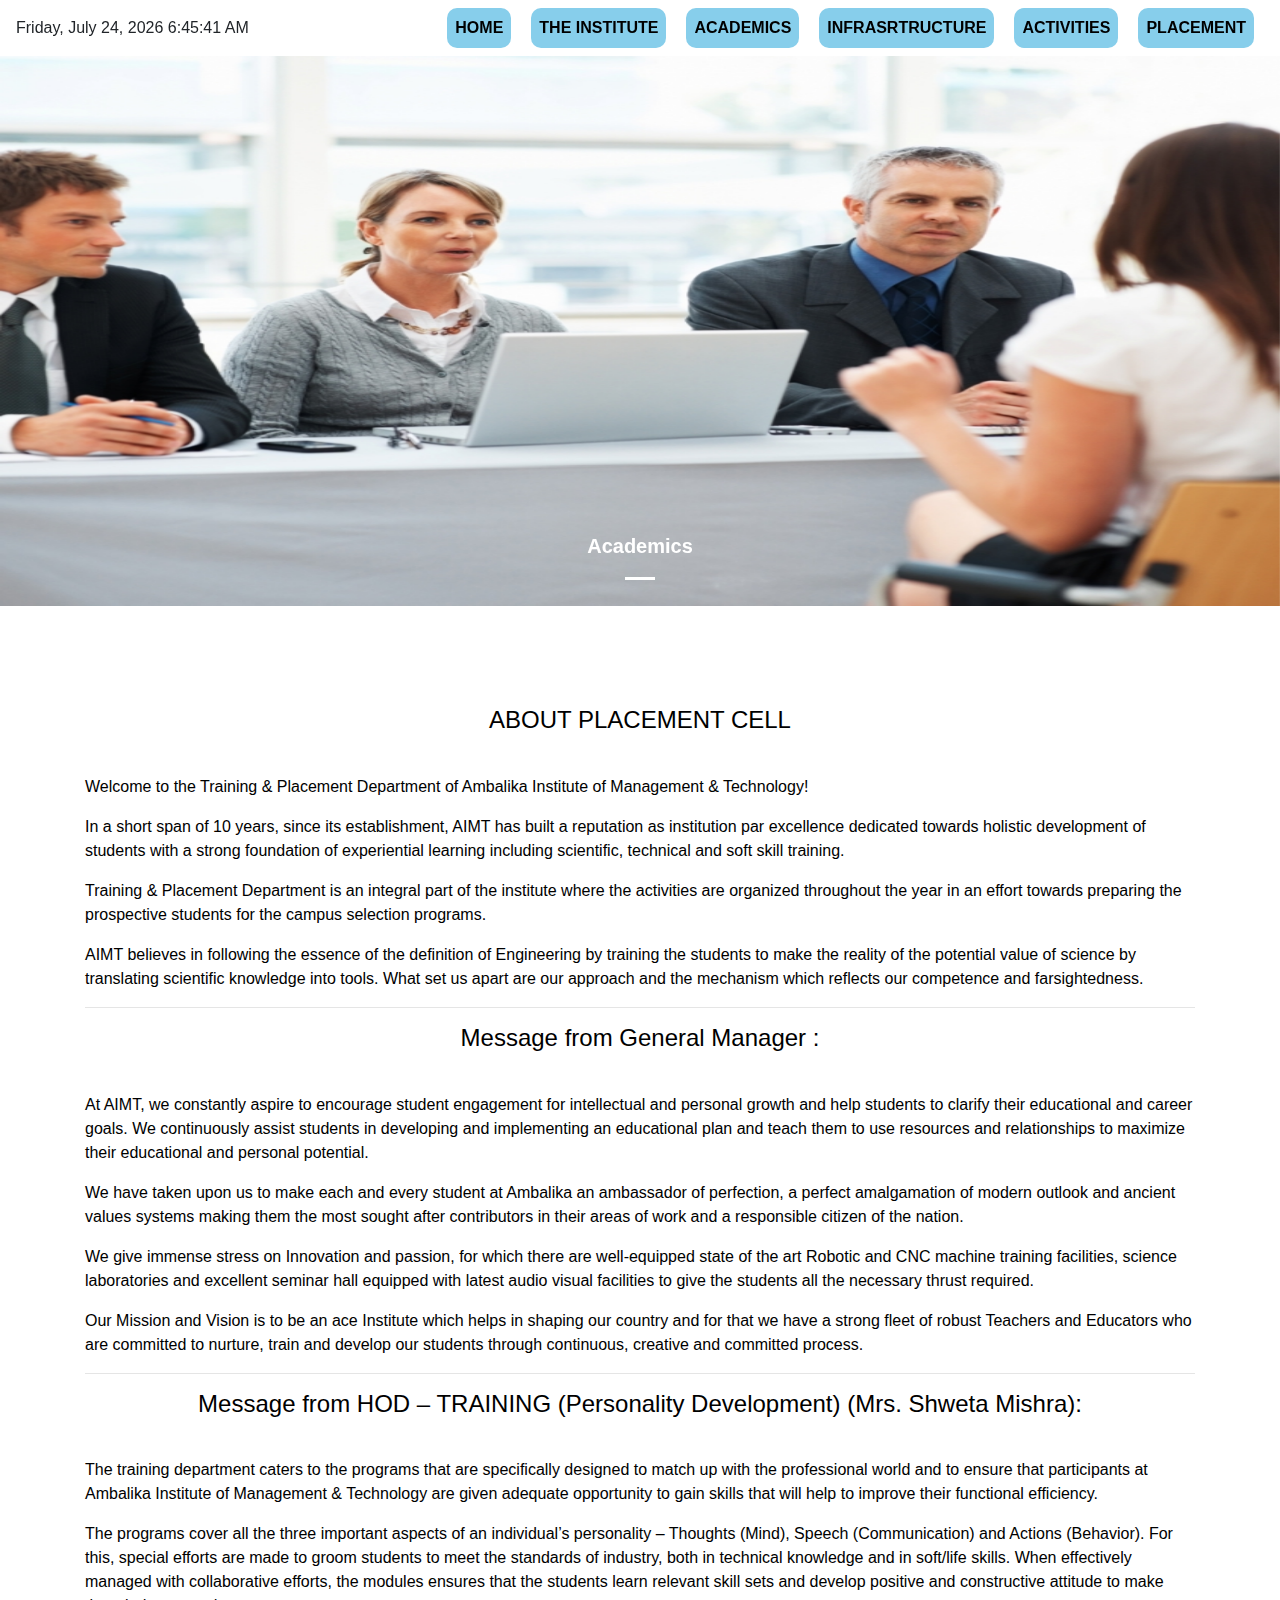
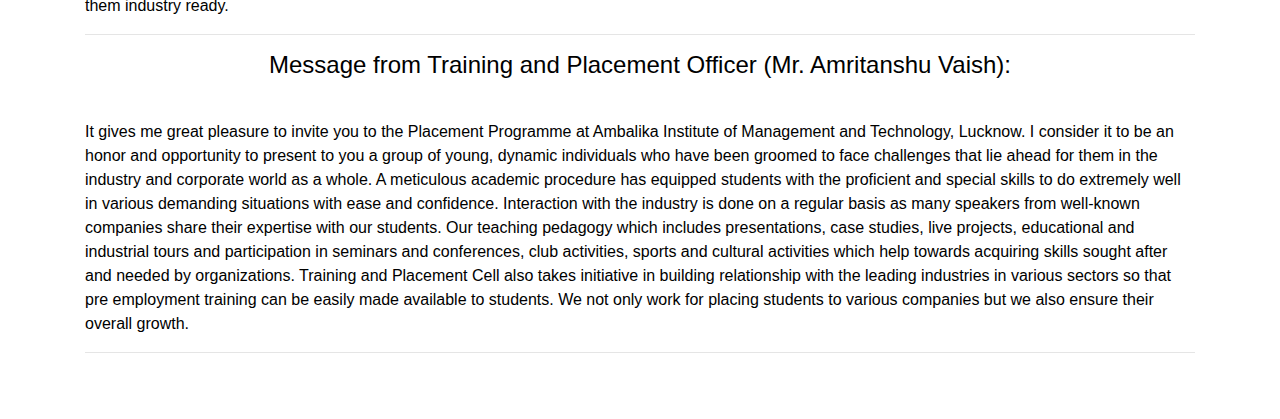
<file: placement.html>
<!DOCTYPE html>
<html>

<head>
	<title>creating a web site</title>
	<link rel="stylesheet" type="text/css" href="style.css">
	<link rel="stylesheet" href="https://stackpath.bootstrapcdn.com/font-awesome/4.7.0/css/font-awesome.min.css">
	<link rel="stylesheet" href="https://stackpath.bootstrapcdn.com/bootstrap/4.4.1/css/bootstrap.min.css">
	<script src="https://code.jquery.com/jquery-3.4.1.slim.min.js"></script>
	<script src="https://cdn.jsdelivr.net/npm/popper.js@1.16.0/dist/umd/popper.min.js"></script>
	<script src="https://stackpath.bootstrapcdn.com/bootstrap/4.4.1/js/bootstrap.min.js"></script>

</head>

<body>
	<!---navigation bar-->
	<section id="nav-bar">
		<nav class="navbar navbar-expand-lg  ">

			<div id="clockbox"></div>

			<script type="text/javascript">
				var tday = ["Sunday", "Monday", "Tuesday", "Wednesday", "Thursday", "Friday", "Saturday"];
				var tmonth = ["January", "February", "March", "April", "May", "June", "July", "August", "September", "October", "November", "December"];

				function GetClock() {
					var d = new Date();
					var nday = d.getDay(), nmonth = d.getMonth(), ndate = d.getDate(), nyear = d.getFullYear();
					var nhour = d.getHours(), nmin = d.getMinutes(), nsec = d.getSeconds(), ap;

					if (nhour == 0) { ap = " AM"; nhour = 12; }
					else if (nhour < 12) { ap = " AM"; }
					else if (nhour == 12) { ap = " PM"; }
					else if (nhour > 12) { ap = " PM"; nhour -= 12; }

					if (nmin <= 9) nmin = "0" + nmin;
					if (nsec <= 9) nsec = "0" + nsec;

					var clocktext = "" + tday[nday] + ", " + tmonth[nmonth] + " " + ndate + ", " + nyear + " " + nhour + ":" + nmin + ":" + nsec + ap + "";
					document.getElementById('clockbox').innerHTML = clocktext;
				}

				GetClock();
				setInterval(GetClock, 1000);
			</script>
			<button class="navbar-toggler" type="button" data-toggle="collapse" data-target="#navbarNav"
				aria-controls="navbarNav" aria-expanded="false" aria-label="Toggle navigation">
				<span class="navbar-toggler-icon"></span>
			</button>
			<div class="collapse navbar-collapse" id="navbarNav">
				<ul class="navbar-nav ml-auto">
					<li class="nav-item active">
						<a class="nav-link" href="index.html">Home <span class="sr-only">(current)</span></a>
					</li>
					<li class="nav-item">
						<a class="nav-link" href="the-institute.html">The institute</a>
					</li>
					<li class="nav-item">
						<a class="nav-link" href="academics.html">Academics</a>
					</li>
					<li class="nav-item">
						<a class="nav-link " href="infrastructure.html">Infrasrtructure</a>
					</li>
					<li class="nav-item">
						<a class="nav-link " href="activities.html">Activities</a>
					</li>
					<li class="nav-item">
						<a class="nav-link " href="placement.html">Placement</a>
					</li>
				</ul>
			</div>
		</nav>
	</section>
	<!----------Image---------->
	<div id="slider">
		<div id="headerSlider" class="carousel slide" data-ride="carousel">
			<ol class="carousel-indicators">
				<li data-target="#headerSlider" data-slide-to="0" class="active"></li>
			</ol>
			<div class="carousel-inner">
				<div class="carousel-item active">
					<img src="interview.jpg"
						style="width: 100%;height: 550px">
				</div>
				<div class="carousel-caption">
					<h5>Academics</h5>
				</div>

			</div>
		</div>
		<!-------About--------->
		<section id="about">
			<div class="container">
				<div class="row">
					<div class="col-md-12">
						<div class="about-content">
							<h6 style="font-size: 1.5rem;text-align: center;">ABOUT PLACEMENT CELL </h6>
							<p style="margin-top:40px;">Welcome to the Training & Placement Department of Ambalika
								Institute of Management & Technology!</p>
							<p>In a short span of 10 years, since its establishment, AIMT has built a reputation as
								institution par excellence dedicated towards holistic development of students with a
								strong foundation of experiential learning including scientific, technical and soft
								skill training.</p>
							<p>Training & Placement Department is an integral part of the institute where the activities
								are organized throughout the year in an effort towards preparing the prospective
								students for the campus selection programs.</p>
							<p>AIMT believes in following the essence of the definition of Engineering by training the
								students to make the reality of the potential value of science by translating scientific
								knowledge into tools. What set us apart are our approach and the mechanism which
								reflects our competence and farsightedness.</p>
							<hr>

							<h6 style="font-size: 1.5rem;text-align: center;">Message from General Manager :</h6>
							<P style="margin-top:40px;">At AIMT, we constantly aspire to encourage student engagement
								for intellectual and personal growth and help students to clarify their educational and
								career goals. We continuously assist students in developing and implementing an
								educational plan and teach them to use resources and relationships to maximize their
								educational and personal potential.</P>

							<p>We have taken upon us to make each and every student at Ambalika an ambassador of
								perfection, a perfect amalgamation of modern outlook and ancient values systems making
								them the most sought after contributors in their areas of work and a responsible citizen
								of the nation.</p>

							<p>We give immense stress on Innovation and passion, for which there are well-equipped state
								of the art Robotic and CNC machine training facilities, science laboratories and
								excellent seminar hall equipped with latest audio visual facilities to give the students
								all the necessary thrust required.</p>

							<p>Our Mission and Vision is to be an ace Institute which helps in shaping our country and
								for that we have a strong fleet of robust Teachers and Educators who are committed to
								nurture, train and develop our students through continuous, creative and committed
								process.</p>
							<hr>

							<h6 style="font-size: 1.5rem;text-align: center;">Message from HOD – TRAINING (Personality
								Development) (Mrs. Shweta Mishra):</h6>
							<P style="margin-top:40px;">The training department caters to the programs that are
								specifically designed to match up with the professional world and to ensure that
								participants at Ambalika Institute of Management & Technology are given adequate
								opportunity to gain skills that will help to improve their functional efficiency.</P>

							<p>The programs cover all the three important aspects of an individual’s personality –
								Thoughts (Mind), Speech (Communication) and Actions (Behavior). For this, special
								efforts are made to groom students to meet the standards of industry, both in technical
								knowledge and in soft/life skills. When effectively managed with collaborative efforts,
								the modules ensures that the students learn relevant skill sets and develop positive and
								constructive attitude to make them industry ready.</p>
							<hr>

							<h6 style="font-size: 1.5rem;text-align: center;">Message from Training and Placement
								Officer (Mr. Amritanshu Vaish):</h6>
							<p style="margin-top:40px;">It gives me great pleasure to invite you to the Placement
								Programme at Ambalika Institute of Management and Technology, Lucknow. I consider it to
								be an honor and opportunity to present to you a group of young, dynamic individuals who
								have been groomed to face challenges that lie ahead for them in the industry and
								corporate world as a whole. A meticulous academic procedure has equipped students with
								the proficient and special skills to do extremely well in various demanding situations
								with ease and confidence. Interaction with the industry is done on a regular basis as
								many speakers from well-known companies share their expertise with our students. Our
								teaching pedagogy which includes presentations, case studies, live projects, educational
								and industrial tours and participation in seminars and conferences, club activities,
								sports and cultural activities which help towards acquiring skills sought after and
								needed by organizations. Training and Placement Cell also takes initiative in building
								relationship with the leading industries in various sectors so that pre employment
								training can be easily made available to students. We not only work for placing students
								to various companies but we also ensure their overall growth.</p>
							<hr>
						</div>
					</div>
				</div>
			</div>
		</section>
</body>

</html>
</file>
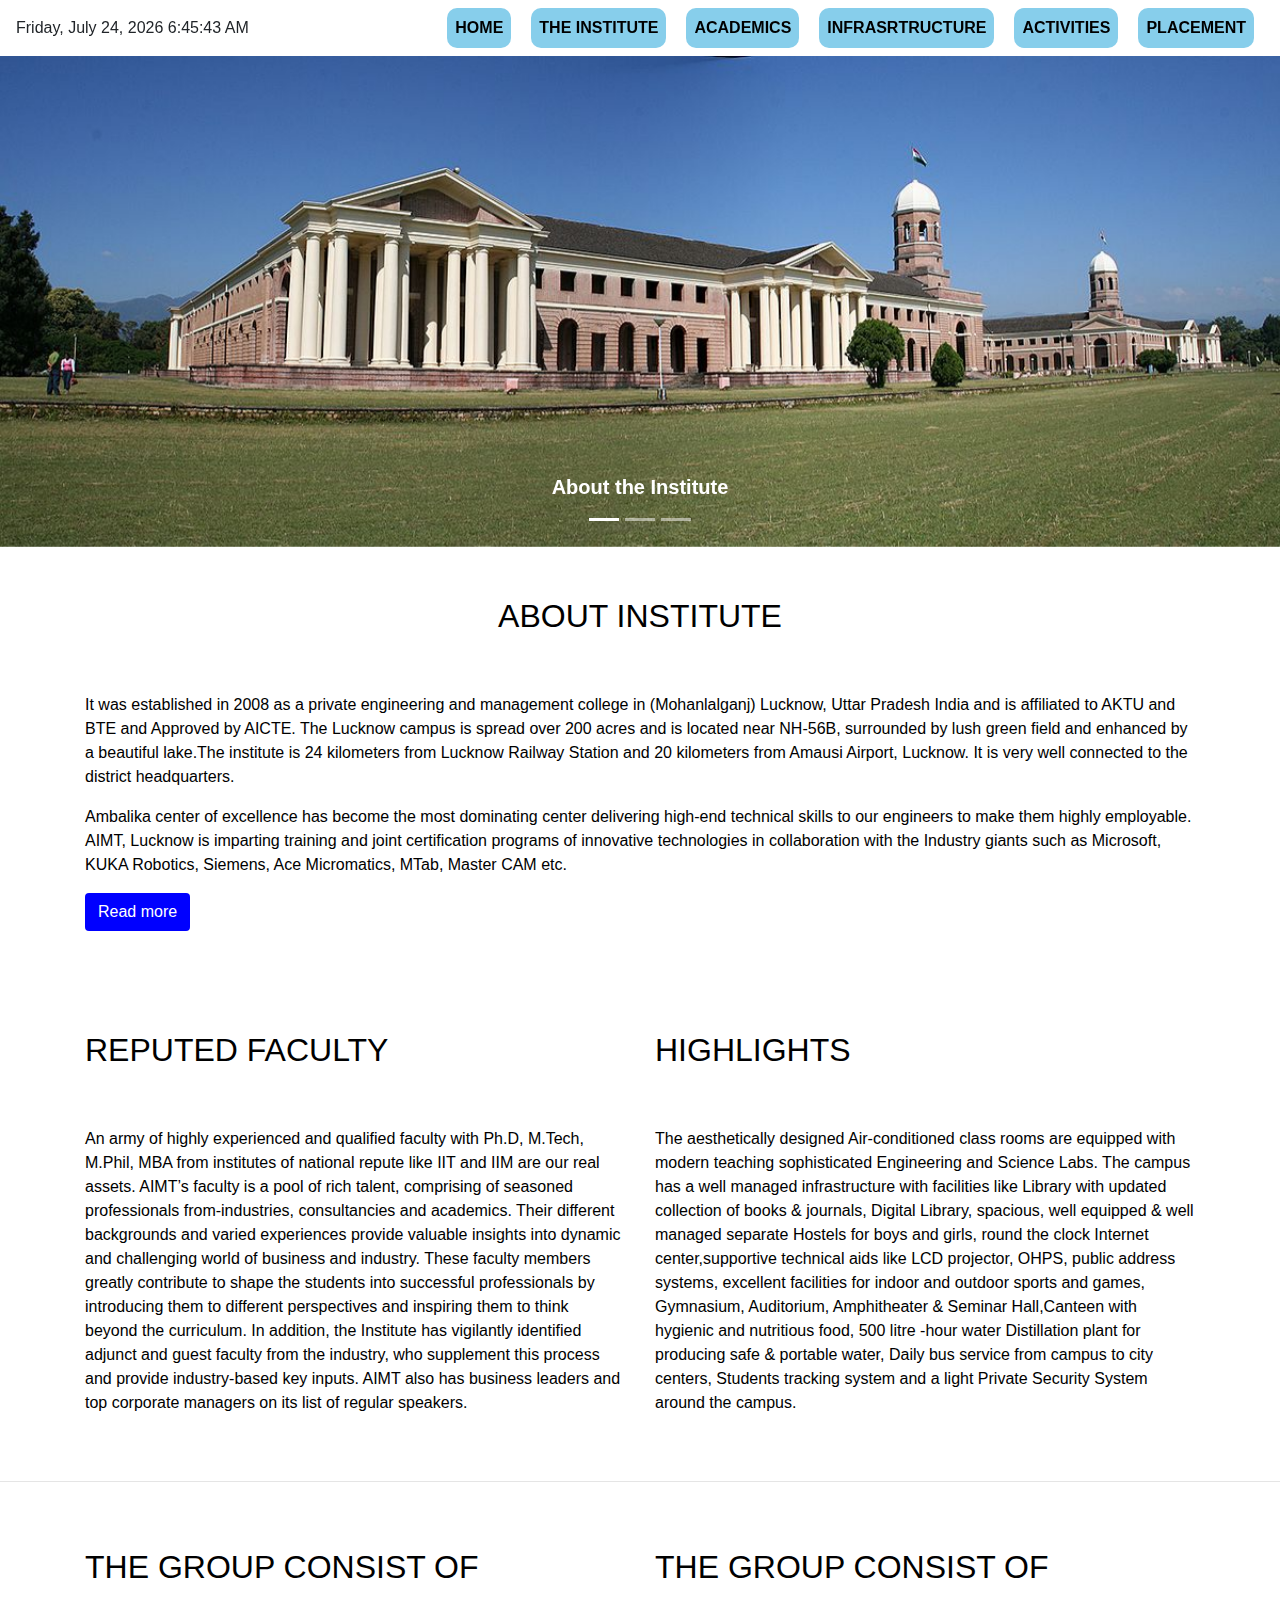
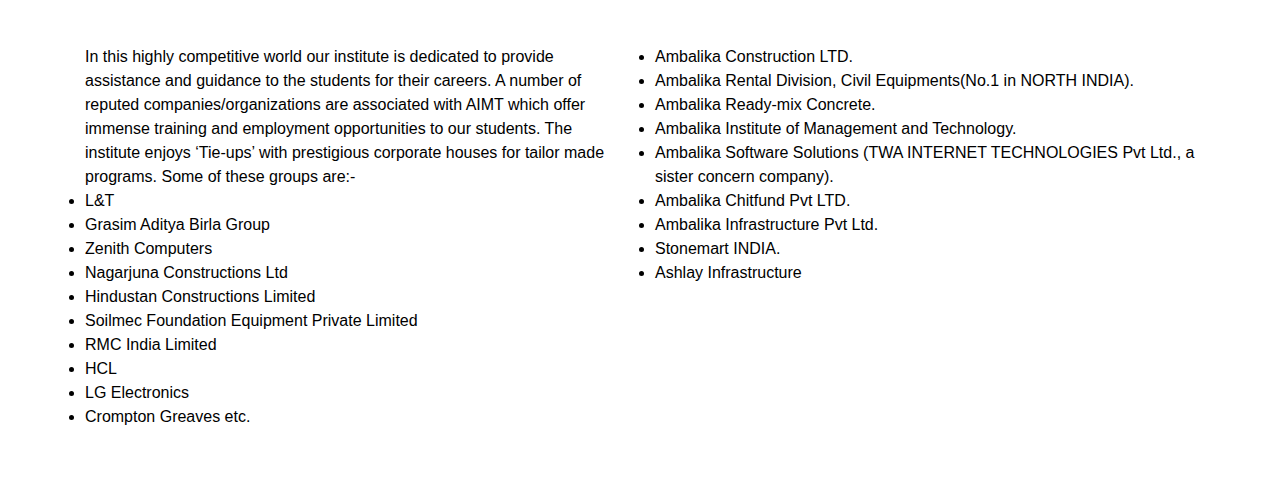
<file: the-institute.html>
<!DOCTYPE html>
<html>

<head>
	<title>creating a web site</title>
	<link rel="stylesheet" type="text/css" href="style.css">
	<link rel="stylesheet" href="https://stackpath.bootstrapcdn.com/font-awesome/4.7.0/css/font-awesome.min.css">
	<link rel="stylesheet" href="https://stackpath.bootstrapcdn.com/bootstrap/4.4.1/css/bootstrap.min.css">
	<script src="https://code.jquery.com/jquery-3.4.1.slim.min.js"></script>
	<script src="https://cdn.jsdelivr.net/npm/popper.js@1.16.0/dist/umd/popper.min.js"></script>
	<script src="https://stackpath.bootstrapcdn.com/bootstrap/4.4.1/js/bootstrap.min.js"></script>

</head>

<body>
	<!---navigation bar-->
	<section id="nav-bar">
		<nav class="navbar navbar-expand-lg  ">

			<div id="clockbox"></div>

			<script type="text/javascript">
				var tday = ["Sunday", "Monday", "Tuesday", "Wednesday", "Thursday", "Friday", "Saturday"];
				var tmonth = ["January", "February", "March", "April", "May", "June", "July", "August", "September", "October", "November", "December"];

				function GetClock() {
					var d = new Date();
					var nday = d.getDay(), nmonth = d.getMonth(), ndate = d.getDate(), nyear = d.getFullYear();
					var nhour = d.getHours(), nmin = d.getMinutes(), nsec = d.getSeconds(), ap;

					if (nhour == 0) { ap = " AM"; nhour = 12; }
					else if (nhour < 12) { ap = " AM"; }
					else if (nhour == 12) { ap = " PM"; }
					else if (nhour > 12) { ap = " PM"; nhour -= 12; }

					if (nmin <= 9) nmin = "0" + nmin;
					if (nsec <= 9) nsec = "0" + nsec;

					var clocktext = "" + tday[nday] + ", " + tmonth[nmonth] + " " + ndate + ", " + nyear + " " + nhour + ":" + nmin + ":" + nsec + ap + "";
					document.getElementById('clockbox').innerHTML = clocktext;
				}

				GetClock();
				setInterval(GetClock, 1000);
			</script>
			<button class="navbar-toggler" type="button" data-toggle="collapse" data-target="#navbarNav"
				aria-controls="navbarNav" aria-expanded="false" aria-label="Toggle navigation">
				<span class="navbar-toggler-icon"></span>
			</button>
			<div class="collapse navbar-collapse" id="navbarNav">
				<ul class="navbar-nav ml-auto">
					<li class="nav-item active">
						<a class="nav-link" href="index.html">Home <span class="sr-only">(current)</span></a>
					</li>
					<li class="nav-item">
						<a class="nav-link" href="the-institute.html">The institute</a>
					</li>
					<li class="nav-item">
						<a class="nav-link" href="academics.html">Academics</a>
					</li>
					<li class="nav-item">
						<a class="nav-link " href="infrastructure.html">Infrasrtructure</a>
					</li>
					<li class="nav-item">
						<a class="nav-link " href="activities.html">Activities</a>
					</li>
					<li class="nav-item">
						<a class="nav-link " href="placement.html">Placement</a>
					</li>
				</ul>
			</div>
		</nav>
	</section>
	<!----------slider---------->
	<div id="slider">
		<div id="headerSlider" class="carousel slide" data-ride="carousel">
			<ol class="carousel-indicators">
				<li data-target="#headerSlider" data-slide-to="0" class="active"></li>
				<li data-target="#headerSlider" data-slide-to="1"></li>
				<li data-target="#headerSlider" data-slide-to="2"></li>
			</ol>
			<div class="carousel-inner">
				<div class="carousel-item active">
					<img src="institute.jpg"
						class="d-block ">
				</div>
				<div class="carousel-caption">
					<h5>About the Institute</h5>
				</div>

			</div>
		</div>
		<!-------About--------->
		<section id="about">
			<div class="container">
				<div class="row">
					<div class="col-md-12">
						<h2 style="text-align: center;">ABOUT INSTITUTE</h2>
						<div class="about-content">
							<p>It was established in 2008 as a private engineering and management college in
								(Mohanlalganj) Lucknow, Uttar Pradesh India and is affiliated to AKTU and BTE and
								Approved by AICTE. The Lucknow campus is spread over 200 acres and is located near
								NH-56B, surrounded by lush green field and enhanced by a beautiful lake.The institute is
								24 kilometers from Lucknow Railway Station and 20 kilometers from Amausi Airport,
								Lucknow. It is very well connected to the district headquarters.</p>

							<p>Ambalika center of excellence has become the most dominating center delivering high-end
								technical skills to our engineers to make them highly employable. AIMT, Lucknow is
								imparting training and joint certification programs of innovative technologies in
								collaboration with the Industry giants such as Microsoft, KUKA Robotics, Siemens, Ace
								Micromatics, MTab, Master CAM etc.</p>
						</div>
						<button type="button" class="btn btn-primery" style="background:blue; color: white;">Read
							more</button>
					</div>
				</div>
			</div>
		</section>
		<!-----other content------------->
		<section id="about">
			<div class="container">
				<div class="row">
					<div class="col-md-6">
						<h2>REPUTED FACULTY</h2>
						<div class="about-content">
							An army of highly experienced and qualified faculty with Ph.D, M.Tech, M.Phil, MBA from
							institutes of national repute like IIT and IIM are our real assets. AIMT’s faculty is a pool
							of rich talent, comprising of seasoned professionals from-industries, consultancies and
							academics. Their different backgrounds and varied experiences provide valuable insights into
							dynamic and challenging world of business and industry. These faculty members greatly
							contribute to shape the students into successful professionals by introducing them to
							different perspectives and inspiring them to think beyond the curriculum. In addition, the
							Institute has vigilantly identified adjunct and guest faculty from the industry, who
							supplement this process and provide industry-based key inputs. AIMT also has business
							leaders and top corporate managers on its list of regular speakers.
						</div>
					</div>
					<div class="col-md-6">
						<h2>HIGHLIGHTS</h2>
						<div class="about-content">
							The aesthetically designed Air-conditioned class rooms are equipped with modern teaching
							sophisticated Engineering and Science Labs. The campus has a well managed infrastructure
							with facilities like Library with updated collection of books & journals, Digital Library,
							spacious, well equipped & well managed separate Hostels for boys and girls, round the clock
							Internet center,supportive technical aids like LCD projector, OHPS, public address systems,
							excellent facilities for indoor and outdoor sports and games, Gymnasium, Auditorium,
							Amphitheater & Seminar Hall,Canteen with hygienic and nutritious food, 500 litre -hour water
							Distillation plant for producing safe & portable water, Daily bus service from campus to
							city centers, Students tracking system and a light Private Security System around the
							campus.
						</div>
					</div>
				</div>
		</section>
		<hr>
		<section id="about">
			<div class="container">
				<div class="row">
					<div class="col-md-6">
						<h2>THE GROUP CONSIST OF</h2>
						<div class="about-content">
							In this highly competitive world our institute is dedicated to provide assistance and
							guidance to the students for their careers. A number of reputed companies/organizations are
							associated with AIMT which offer immense training and employment opportunities to our
							students. The institute enjoys ‘Tie-ups’ with prestigious corporate houses for tailor made
							programs. Some of these groups are:-
							<li>L&T</li>
							<li>Grasim Aditya Birla Group</li>
							<li>Zenith Computers</li>
							<li>Nagarjuna Constructions Ltd</li>
							<li>Hindustan Constructions Limited</li>
							<li>Soilmec Foundation Equipment Private Limited</li>
							<li>RMC India Limited</li>
							<li>HCL</li>
							<li>LG Electronics</li>
							<li>Crompton Greaves etc.</li>
						</div>
					</div>
					<div class="col-md-6">
						<h2>THE GROUP CONSIST OF</h2>
						<div class="about-content">
							<li>Ambalika Construction LTD.</li>
							<li>Ambalika Rental Division, Civil Equipments(No.1 in NORTH INDIA).</li>
							<li>Ambalika Ready-mix Concrete.</li>
							<li>Ambalika Institute of Management and Technology.</li>
							<li>Ambalika Software Solutions (TWA INTERNET TECHNOLOGIES Pvt Ltd., a sister concern
								company).</li>
							<li>Ambalika Chitfund Pvt LTD.</li>
							<li>Ambalika Infrastructure Pvt Ltd.</li>
							<li>Stonemart INDIA.</li>
							<li>Ashlay Infrastructure</li>
						</div>
					</div>
				</div>
		</section>
</body>

</html>
</file>
<file: style.css>
*{
	margin:0;
	padding: 0;
}


/*---------------------------Navigation bar-----------------------------*/
.logo-img{
	width:200px;
	height: auto;
}

#nav-bar{
	position: sticky;
	top: 0;
	z-index: 10;
}

.navbar-nav li{
	padding: 0 10px;
}

.navbar-nav li a{
	float: right;
	color:black;
	text-align: left;
	background: skyblue;
	text-transform: uppercase;
	transition: ease 0.8s;
	padding-right: 10px;
	padding-left: 10px;
	border-radius: 10px;
}

#nav-bar ul li a:hover
{	
	color:red;
	background-color:white;
	border: 1px solid white;
	border-radius: 10px;
}

.navbar{
	background-color:none;
	padding: 0;
}

.navbar-toggler{
	border: none! important;
}

.nav-link
{
	color:red;
	font-weight: 600;
	font-size: 16px;
}

/*----------Slider--------*/
#slider{
	width: 100%;
}

.d-block{
	width: 100%;
}

.carousel-caption h5
{
	color:white;
	font-weight: bold;
}

/*----------------------About----------------------*/
#about{
	padding-top: 50px;
	padding-bottom: 50px;
	color:black;
}

.col-md-6 button {
	color:white;
	margin-top:20px;
	margin-bottom:30px;
}

.about-content{
	padding-top: 50px;
}

.skills-bar p
{
	margin-bottom:6px;
	font-weight: 600; 
}

.progress-bar
{
	border-radius:16px;
}

.progress
{
	border-radius:16px;
	margin-bottom: 20px;
}

/*--------------services---------*/
#services{
	background-image: linear-gradient(rgba(0,0,0,0.5),rgba(0,0,0,0.5)),url(https://d1axatwj9ytuu1.cloudfront.net/content/uploads/2019/12/18142629/More-Engaging-in-2020_3.jpg);
	background-size:cover;
	background-position: center;
	color:white;
	background-attachment: fixed;
}

#services h1
{
	text-align: center;
	color:white;
	padding-bottom: 10px;
}

#services h1::after
{
	content:'';
	background-color: white;
	display: block;
	height: 3px;
	width: 170px;
	margin:20px auto 5px;
}

.services{
	margin-top:40px;
}

.icon
{
	font-size:40px;
	margin:20px auto;
	padding: 20px;
	height:80px;
	width: 80px;
	border:1px solid white;
	border-radius: 50%;
	padding:10px;
	transition: 0.6s ease;
}

#services p{
	font-size:14px;
	margin-top:20px;
	color:white;
	text-align: left;
}

#services p li{
	font-size:14px;
	margin-top:20px;
	color:white;
	text-align: left;
}

.col-md-3{
	border:1px solid white;
	border-radius: 10%;
	margin:40px;
	transition: 0.6s ease;
}

.services .col-md-3:hover{
	background:blue; 
}

.icon:hover
{	
	background:white;
	color:black;
}

/*---------team Members-----------*/
#team{
	padding-bottom: 50px;
	padding-top: 50px;
	color:black;
	background:white;
}

h1{
	text-align: center;
	color:black;
	padding-bottom:10px;
}

h1::after
{
	content:'';
	background:gray;
	display: block;
	height:3px;
	width:170px;
	margin:20px auto 5px;
}

.profile-pic
{
	margin-top:25px;

}

.img-responsive{
height:150px;
width:90px;

}

.profile-pic .img-box{
	opacity: 1;
	display: block;
	position: relative;
}

.profile-pic .img-box img
{
	filter: grayscale(0);
}

.profile-pic .img-box img:hover
{
	filter: grayscale(1);
	cursor: pointer;
}

.profile-pic h2{
	font-size: 22px;
	font-weight: bold;
	margin-top:15px;
	color:black;
}

.profile-pic h3{
	font-size: 15px;
	font-weight: bold;
	margin-top:15px;
}

#team .fa{
	height:25px;
	width: 25px;
	color:black;
	background-color:white;
	padding:4px;
	border-radius:50%;
}

.img-box ul{
	padding: 15px 0;
	position: absolute;
	z-index: 2;
	bottom: 0;
	left:50%;
	transform: translateX(-50%);
	opacity: 0;
}

.img-box ul li{
	padding:5px;
	display: inline-block;

}

.img-box:hover ul
{

	opacity:1;
}

.img-box ul,.img-box ul li{
	transition: 0.6s ;
}

.img-box img{
	height: 350px;
	width: 350px;
}

.img-box p{
margin-left:20px;
}

/*=======promo==============*/
#promo
{
	background-image: linear-gradient(rgba(0,0,0,0.7),rgba(0,0,0,0.7)), url(https://maxmyprofit.com.au/blog/wp-content/uploads/2014/02/pexels-photo-886465.jpeg);
	background-size: cover;
	background-position:center;
	color:white;
	background-attachment: fixed;
	text-align: center;
	padding: 100px;
	font-family: sans-serif;
	font-size:38px;
}

/*-----------PRice paln-----------------*/
#price{
	padding:40px 0;
	background:#efefef;  
}

.single-price{
	margin: 10px auto;
	display: inline;
	float: left;
	width: 100%;
	background-color:#fff;
	transition: 0.5s;
	padding: 10px;
}

.single-price:hover{
	box-shadow: 0 2px 20px #333
}

.price-head
{
	background-color:lightblue ;
	display: inline;
	float: left;
	padding: 10px 5px;
	text-align: center;
	width: 100%;
}

.price-head h2
{
	color:black;
	font-weight: bold;
	font-size: 30px;
	margin-bottom: 5px;
	padding: 5px;
	text-transform: uppercase;
}

.price-head p
{
	font-size:25px;
	color:black;
	font-weight:bold;
	line-height: 30px; 
}

#price span
{
	font-size:15px;
}

.price-content ul li{
	list-style:none; 
}

.fa-check-circle
{
	color:green;
	margin-right:10px;
}

.fa-times-circle
{
	color:red;
	margin-right:10px;
}

.price-button{
	display: inline;
	float: left;
	padding: 15px 15px 30px;
	text-align:center;
	width:100%;
}
.buy-btn{
	background-color: #2196f3;
	color:white;
	border-radius:10px;
	display: inline-block;
	font-size:18px;
	padding: 15px 50px;
	transition: 0.5s;
	text-decoration: none;
}

.buy-btn:hover{
	border-color: 1px solid white;
}

.price-button a{
	text-decoration: none;
}

.row-plan{
	display: inline;
}

/*--------------Testimonials-------------*/
#testimonials
{
	padding-top:50px; 
	padding-bottom: 50px;
}

#testimonials .row
{
	margin-top:30px;

}

.col-md-4
{
	margin: 40px auto;
}

.profile{
	padding: 70px 10px 10px;
	background:#efefef; 
}

.user
{
	height: 130px;
	width: 120px;
}
.profile img{
	top:-60px;
	position: absolute;
	left: calc(50% - 60px);
	border:10px solid white;
	border-radius: 50%;
}

.profile h3
{
	font-size: 20px;
	margin-top:15px;
	color:blue;
}

#testimonials span{
	font-size: 12px;
	color:#333;
}

blockquote
{
	font-size: 16px;
	line-height: 30px;
}

blockquote::before
{
	font-size:50px;
	color:#007bff;
	position: relative;
	line-height: 20px;
	bottom: -15px;
	right:5px;
}

blockquote::after
{
	font-size:50px;
	color:#007bff;
	position: relative;
	line-height: 20px;
	bottom: -15px;
	right:5px;
}

.profile:hover
{
	box-shadow: 0 0 15px 5px rgba(0,0,0,0.2);
	cursor: pointer;
	transition: 0.5s ease;
}

/*-------------Get In Touch--------------------*/
#contact
{
	background-color: #efefef;
	padding-top: 40px;
	padding-bottom: 40px;
	color: #777; 
}

.contact-form{
	padding: 15px;
}

.form-control{
	border-radius: 0;
	border:none;
}

.follow
{
	background-color: #fff;
	padding:10px;
	margin: 15px; 
}

.contact-info .fa
{
	margin: 10px;
	color:#007bff;
	font-weight: bold;
}

/*------------------footer-------*/
#footer
{
	background:#efefef;
	color:black;
	padding: 12px;
	font-size:20px;
	font-weight: bold;
}
</file>
